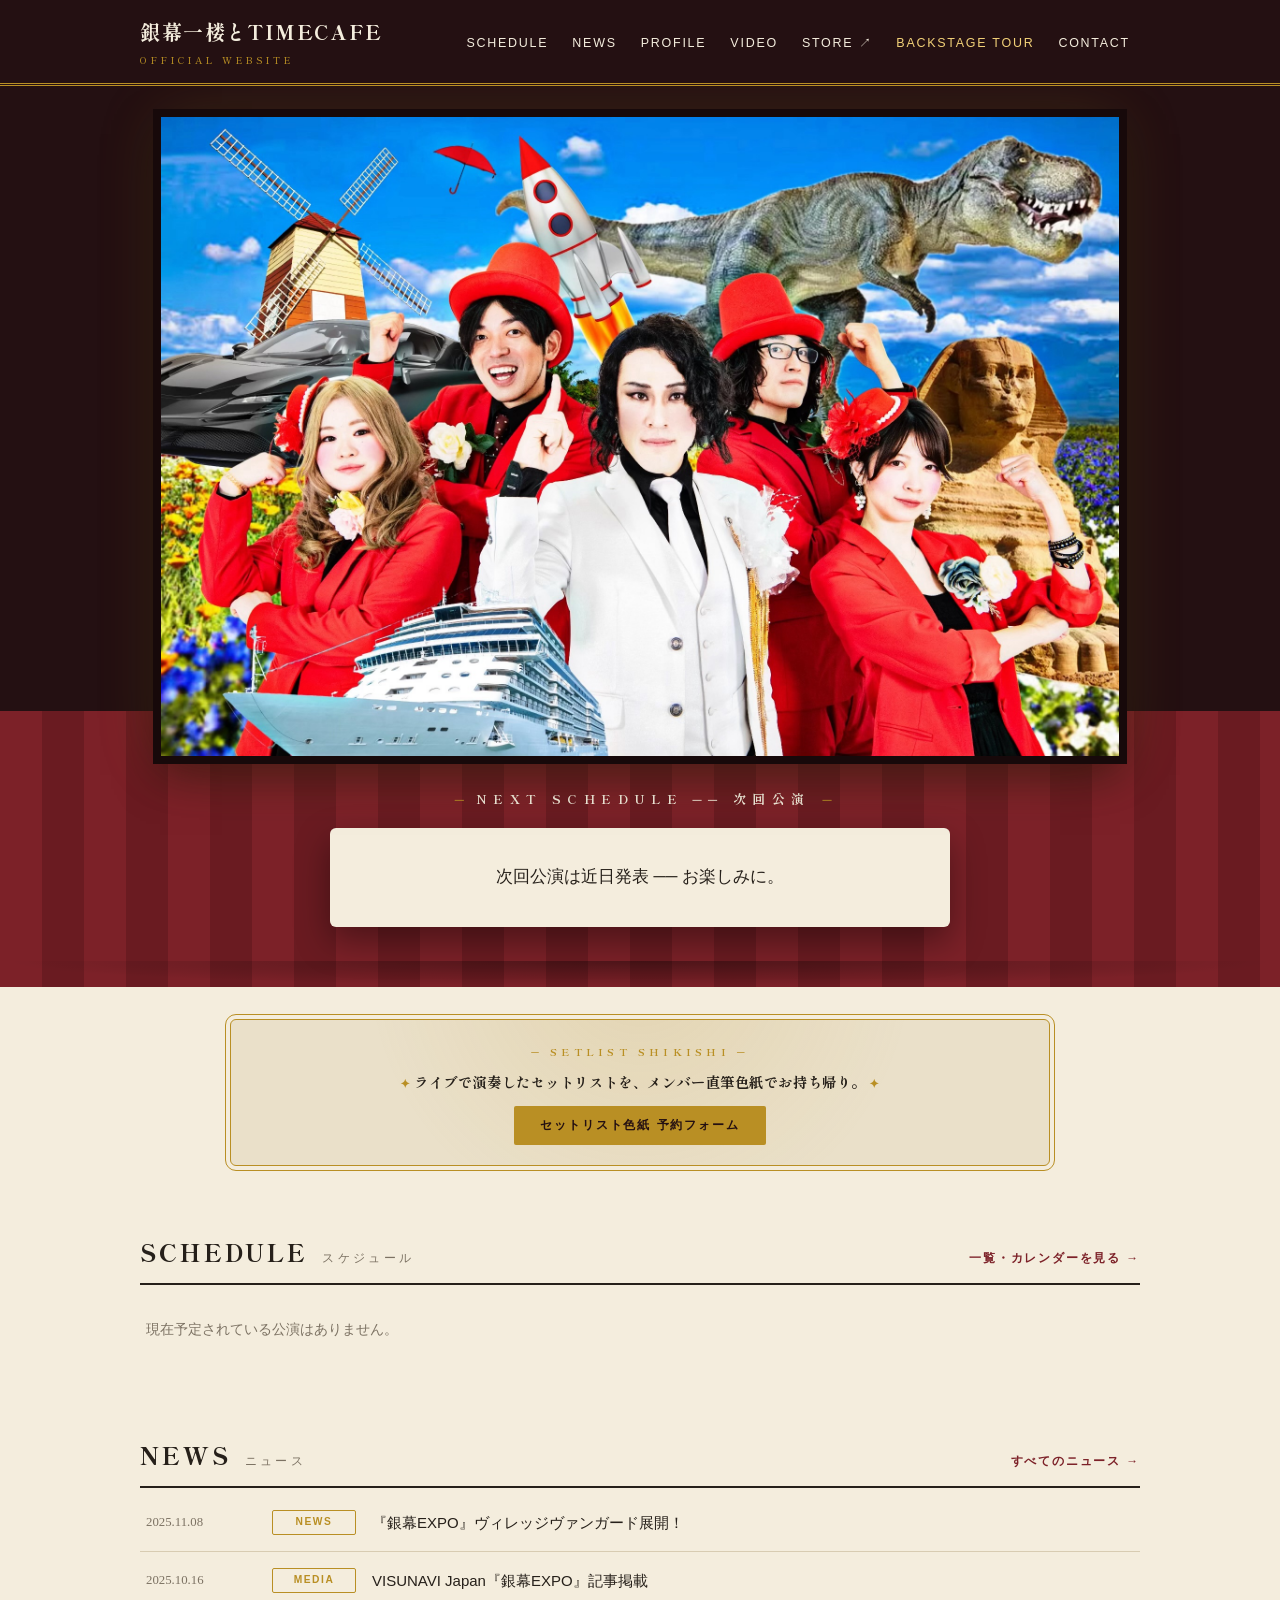
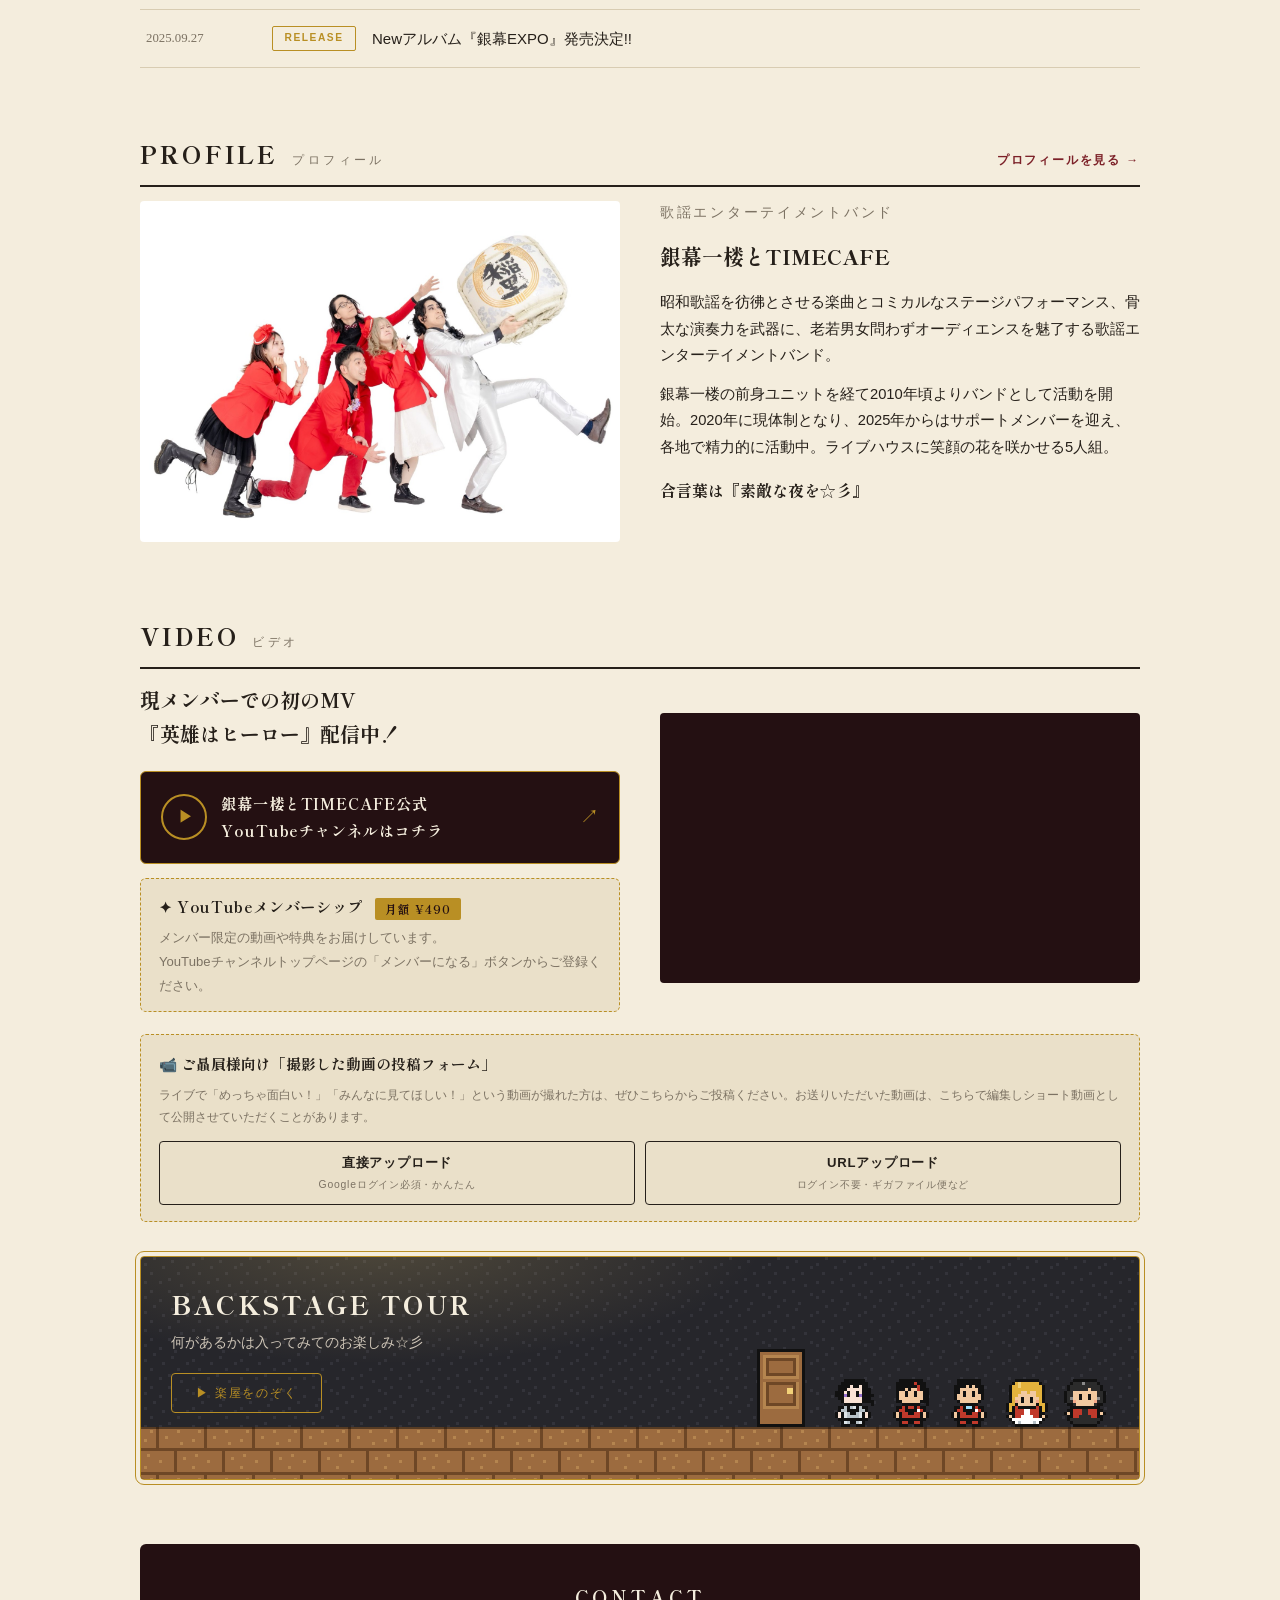
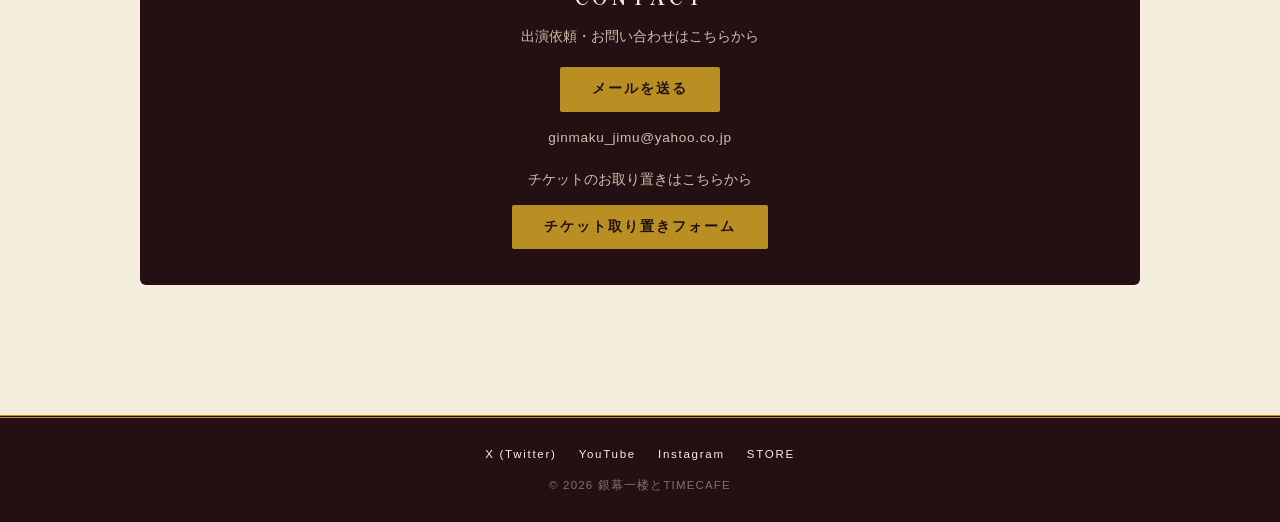
<file: index.html>
<!DOCTYPE html>
<html lang="ja">
<head>
<meta charset="UTF-8">
<meta name="viewport" content="width=device-width, initial-scale=1.0">
<title>銀幕一楼とTIMECAFE | OFFICIAL SITE</title>
<meta name="description" content="銀幕一楼とTIMECAFE オフィシャルサイト。ライブスケジュール・ニュース・プロフィール。">
<meta property="og:type" content="website">
<meta property="og:title" content="銀幕一楼とTIMECAFE | OFFICIAL SITE">
<meta property="og:description" content="銀幕一楼とTIMECAFE オフィシャルサイト。ライブスケジュール・ニュース・プロフィール。">
<meta property="og:url" content="https://ginmakuichiro.net/">
<meta property="og:image" content="https://ginmakuichiro.net/img/ogp.jpg">
<meta name="twitter:card" content="summary_large_image">
<link rel="icon" href="/favicon.png?v=2" type="image/png">
<link rel="apple-touch-icon" href="/apple-touch-icon.png?v=2">
<link rel="preconnect" href="https://fonts.googleapis.com">
<link rel="preconnect" href="https://fonts.gstatic.com" crossorigin>
<link href="https://fonts.googleapis.com/css2?family=Shippori+Mincho+B1:wght@500;700;800&family=Zen+Kaku+Gothic+New:wght@400;500;700&display=swap" rel="stylesheet">
<link rel="stylesheet" href="/css/site.css?v=17">
</head>
<body>

<header>
  <div class="header-inner">
    <a class="site-title" href="#top">銀幕一楼とTIMECAFE<small>OFFICIAL WEBSITE</small></a>
    <nav aria-label="メインメニュー">
      <ul>
        <li><a href="/schedule">SCHEDULE</a></li>
        <li><a href="/news">NEWS</a></li>
        <li><a href="/profile">PROFILE</a></li>
        <li><a href="#video">VIDEO</a></li>
        <li><a href="https://timecafe.thebase.in" target="_blank" rel="noopener">STORE ↗</a></li>
        <li><a class="nav-backstage" href="/backstage/">BACKSTAGE TOUR</a></li>
        <li><a href="#contact">CONTACT</a></li>
      </ul>
    </nav>
  </div>
</header>

<div class="screen-visual">
  <img src="img/artist-photo.jpeg" alt="銀幕一楼とTIMECAFE アーティスト写真 2024" width="2048" height="1366">
</div>

<div class="visitor-strip" id="visitor" hidden>
  <p>あなたは <span class="v-digits" id="visitor-digits"></span> 人目のご贔屓さま🎉</p>
  <div class="v-kiriban" id="visitor-kiriban" hidden>＼(^o^)／ キリ番ゲット！おめでとうございます！ ＼(^o^)／<span class="v-kiriban-sub">スクショしてSNSにアップしよう！</span></div>
</div>

<div class="hero" id="top">
  <div class="hero-inner">
    <p class="hero-label serif">NEXT SCHEDULE ── 次回公演</p>
    <div id="hero-ticket"></div>
  </div>
</div>

<main>
  <div class="shikishi-cta">
    <p class="shikishi-eyebrow serif">─ SETLIST SHIKISHI ─</p>
    <p class="serif shikishi-lead">ライブで演奏したセットリストを、メンバー直筆色紙でお持ち帰り。</p>
    <a class="btn-gold" href="https://forms.gle/EPLWNceCAG8He8FCA" target="_blank" rel="noopener">セットリスト色紙 予約フォーム</a>
  </div>

  <section id="schedule">
    <div class="sec-head">
      <h2>SCHEDULE</h2><span class="jp">スケジュール</span>
      <span class="sec-more"><a href="/schedule">一覧・カレンダーを見る →</a></span>
    </div>
    <ul class="sched-list" id="sched-upcoming"></ul>
  </section>

  <section id="news">
    <div class="sec-head">
      <h2>NEWS</h2><span class="jp">ニュース</span>
      <span class="sec-more"><a href="/news">すべてのニュース →</a></span>
    </div>
    <ul class="news-list" id="news-list"></ul>
  </section>

  <section id="profile">
    <div class="sec-head">
      <h2>PROFILE</h2><span class="jp">プロフィール</span>
      <span class="sec-more"><a href="/profile">プロフィールを見る →</a></span>
    </div>
    <div class="duo profile-duo">
      <div class="profile-side-photo">
        <img src="/img/profile-photo.jpg" alt="銀幕一楼とTIMECAFE" width="1600" height="1135" loading="lazy">
      </div>
      <div class="profile-text">
        <p style="font-size:.85rem;letter-spacing:.2em;color:var(--ink-soft)">歌謡エンターテイメントバンド</p>
        <p class="serif" style="font-size:1.3rem;font-weight:800;margin-bottom:14px">銀幕一楼とTIMECAFE</p>
        <p>昭和歌謡を彷彿とさせる楽曲とコミカルなステージパフォーマンス、骨太な演奏力を武器に、老若男女問わずオーディエンスを魅了する歌謡エンターテイメントバンド。</p>
        <p>銀幕一楼の前身ユニットを経て2010年頃よりバンドとして活動を開始。2020年に現体制となり、2025年からはサポートメンバーを迎え、各地で精力的に活動中。ライブハウスに笑顔の花を咲かせる5人組。</p>
        <p class="serif" style="font-size:1rem;font-weight:700;margin-top:16px">合言葉は『素敵な夜を☆彡』</p>
      </div>
    </div>
  </section>

  <section id="video">
    <div class="sec-head">
      <h2>VIDEO</h2><span class="jp">ビデオ</span>
    </div>
    <div class="duo video-duo">
      <div class="video-intro">
        <p class="serif video-lead">現メンバーでの初のMV<br>『英雄はヒーロー』配信中！</p>
        <a class="yt-banner" href="https://www.youtube.com/@timecafe089542" target="_blank" rel="noopener">
          <span class="yt-play">▶</span>
          <span class="yt-text">
            <b>銀幕一楼とTIMECAFE公式<br>YouTubeチャンネルはコチラ</b>
          </span>
          <span class="yt-arrow">↗</span>
        </a>
        <div class="yt-member">
          <p class="yt-member-head serif">✦ YouTubeメンバーシップ <span class="yt-member-price">月額 ¥490</span></p>
          <p class="yt-member-text">メンバー限定の動画や特典をお届けしています。<br>YouTubeチャンネルトップページの「メンバーになる」ボタンからご登録ください。</p>
        </div>
      </div>
      <div class="video-wrap">
        <iframe src="https://www.youtube.com/embed/rHKSVHEGLL0" title="銀幕一楼とTIMECAFE『英雄はヒーロー』Official Music Video" loading="lazy" allowfullscreen allow="accelerometer; autoplay; clipboard-write; encrypted-media; gyroscope; picture-in-picture"></iframe>
      </div>
    </div>

    <div class="fan-video-box">
      <p class="serif fv-title">📹 ご贔屓様向け「撮影した動画の投稿フォーム」</p>
      <p class="fv-text">ライブで「めっちゃ面白い！」「みんなに見てほしい！」という動画が撮れた方は、ぜひこちらからご投稿ください。お送りいただいた動画は、こちらで編集しショート動画として公開させていただくことがあります。</p>
      <div class="fv-links">
        <a class="fv-btn" href="https://forms.gle/xGmaMrQGTzurjiio6" target="_blank" rel="noopener">直接アップロード<small>Googleログイン必須・かんたん</small></a>
        <a class="fv-btn" href="https://forms.gle/nGvMZxq5eM6vxaTG9" target="_blank" rel="noopener">URLアップロード<small>ログイン不要・ギガファイル便など</small></a>
      </div>
    </div>
  </section>

  <a class="stage-door" href="/backstage/">
    <span class="sd-lamp" aria-hidden="true"></span>
    <span class="sd-body">
      <span class="sd-title serif">BACKSTAGE TOUR</span>
      <span class="sd-lead">何があるかは入ってみてのお楽しみ☆彡</span>
      <span class="sd-enter">▶ 楽屋をのぞく</span>
    </span>
    <span class="sd-cast" aria-hidden="true">
      <img class="sd-door" src="/backstage/assets/room/door.png?v=20260726" alt="" width="16" height="26" loading="lazy">
      <img src="/backstage/assets/member/ginmaku.png?v=20260726" alt="" width="16" height="16" loading="lazy">
      <img src="/backstage/assets/member/kenta.png?v=20260726" alt="" width="16" height="16" loading="lazy">
      <img src="/backstage/assets/member/takashi.png?v=20260726" alt="" width="16" height="16" loading="lazy">
      <img src="/backstage/assets/member/ayako.png?v=20260726" alt="" width="16" height="16" loading="lazy">
      <img src="/backstage/assets/member/saeko.png?v=20260726" alt="" width="16" height="16" loading="lazy">
    </span>
    <span class="sd-floor" aria-hidden="true"></span>
  </a>

    <div class="contact-box" id="contact">
      <h2>CONTACT</h2>
      <p>出演依頼・お問い合わせはこちらから</p>
      <a class="btn-gold" href="mailto:ginmaku_jimu@yahoo.co.jp?subject=%E3%81%8A%E5%95%8F%E3%81%84%E5%90%88%E3%82%8F%E3%81%9B%EF%BC%88%E9%8A%80%E5%B9%95%E4%B8%80%E6%A5%BC%E3%81%A8TIMECAFE%EF%BC%89">メールを送る</a>
      <p style="margin-top:14px;font-size:.85rem;letter-spacing:.05em">ginmaku_jimu@yahoo.co.jp</p>
      <p style="margin-bottom:12px">チケットのお取り置きはこちらから</p>
      <a class="btn-gold" href="https://forms.gle/PWK8SvBYrCFQ7TQ88" target="_blank" rel="noopener">チケット取り置きフォーム</a>
    </div>
  </section>
</main>

<footer>
  <div class="sns">
    <a href="https://x.com/Ginmaku_Jimu" target="_blank" rel="noopener">X (Twitter)</a>
    <a href="https://www.youtube.com/@timecafe089542" target="_blank" rel="noopener">YouTube</a>
    <a href="https://www.instagram.com/ginmakuichiro_official/" target="_blank" rel="noopener">Instagram</a>
    <a href="https://timecafe.thebase.in" target="_blank" rel="noopener">STORE</a>
  </div>
  © 2026 銀幕一楼とTIMECAFE
</footer>

<script src="/js/site.js?v=4"></script>
<script>
function renderTop(data){
  const today = new Date(); today.setHours(0,0,0,0);
  const upcoming = data.filter(e => parseDate(e.date) >= today).sort((a,b)=>a.date.localeCompare(b.date));

  const hero = document.getElementById("hero-ticket");
  if(upcoming.length){
    const e = upcoming[0], d = parseDate(e.date);
    const url = eventUrl(e);
    hero.innerHTML = `
      <a class="ticket-link" href="${url || '#schedule'}"><div class="ticket">
        <div class="ticket-date">
          <span class="month">${d.getFullYear()}.${pad(d.getMonth()+1)}</span>
          <span class="day">${d.getDate()}</span>
          <span class="dow">${DOW[d.getDay()]}曜日</span>
        </div>
        <div class="ticket-body">
          <div>${tagHtml(e)}</div>
          <p class="ticket-title serif">${e.title}</p>
          <p class="ticket-meta"><span>会場　<b>${e.venue}</b></span></p>
          ${detailsHtml(e)}
        </div>
      </div></a>`;
  }else{
    hero.innerHTML = '<div class="hero-empty">次回公演は近日発表 ── お楽しみに。</div>';
  }

  document.getElementById("sched-upcoming").innerHTML =
    upcoming.length ? upcoming.slice(0,3).map(e=>schedItemHtml(e)).join("") : '<li class="empty-note">現在予定されている公演はありません。</li>';
}

function renderNews(data){
  data = data.slice().sort((a,b)=>b.date.localeCompare(a.date));
  document.getElementById("news-list").innerHTML = data.map(n=>`
    <li class="news-item">
      <time datetime="${n.date}">${n.date.replaceAll("-",".")}</time>
      <span class="news-cat">${escHtml(n.category)}</span>
      <span class="n-title"><a href="/news#${n.id || ""}">${escHtml(n.title)}</a></span>
    </li>`).join("");
}

/* 来訪者カウンター */
(async ()=>{
  try{
    const d = await (await fetch("https://admin.ginmakuichiro.net/api/count", {method:"POST"})).json();
    const digits = String(d.count).split("")
      .map(n=>`<span class="v-d">${n}</span>`).join("");
    document.getElementById("visitor-digits").innerHTML = digits;
    /* キリ番判定（3桁以上）: 頭の数字＋残り全部0（100,200,…,1000,2000,…）／ゾロ目（111,2222,…）／1からの連番（123,1234,…） */
    const s = String(d.count);
    const kiri = s.length >= 3 && (
      /^[1-9]0+$/.test(s) ||
      [...s].every(x => x === s[0]) ||
      "123456789".startsWith(s)
    );
    if(kiri) document.getElementById("visitor-kiriban").hidden = false;
    document.getElementById("visitor").hidden = false;
  }catch(e){ /* カウンター取得失敗時は非表示のまま */ }
})();

(async ()=>{
  try{ renderTop(await loadSchedule()); }
  catch(err){
    console.error(err);
    document.getElementById("sched-upcoming").innerHTML =
      '<li class="empty-note">スケジュールを読み込めませんでした。時間をおいて再度お試しください。</li>';
  }
  try{ renderNews(await loadNews()); }
  catch(err){
    console.error(err);
    document.getElementById("news-list").innerHTML =
      '<li class="news-item"><span class="n-title">ニュースを読み込めませんでした。時間をおいて再度お試しください。</span></li>';
  }
})();
</script>
</body>
</html>
</file>
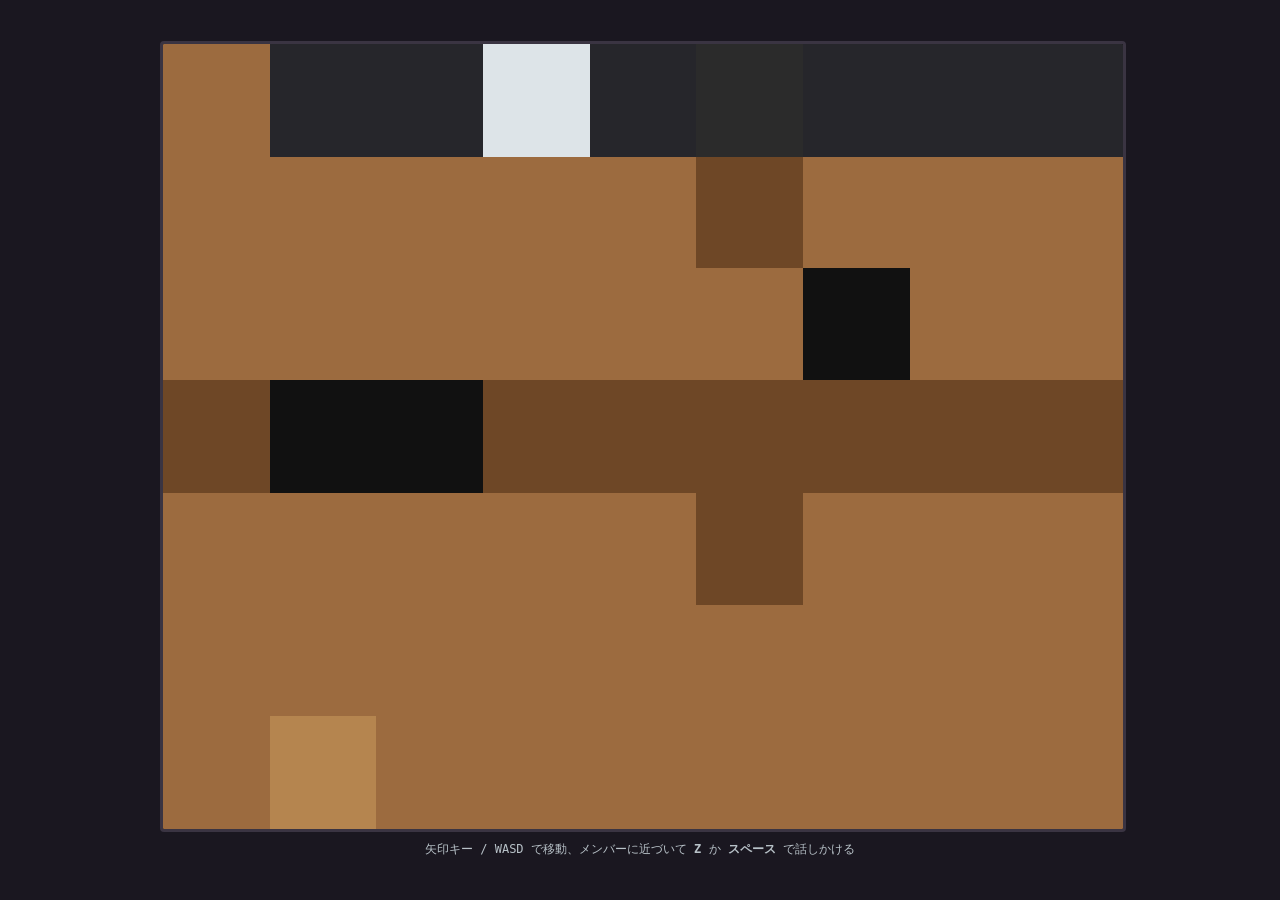
<file: backstage/index.html>
<!DOCTYPE html>
<html lang="ja">
<head>
<meta charset="UTF-8">
<meta name="viewport" content="width=device-width, initial-scale=1.0, user-scalable=no">
<title>楽屋 - 銀幕一楼とTIMECAFE</title>
<style>
  html, body {
    margin: 0; padding: 0;
    background: #1a1720;
    display: flex; flex-direction: column;
    align-items: center; justify-content: center;
    min-height: 100vh;
    font-family: "Hiragino Kaku Gothic ProN", "Yu Gothic", monospace, sans-serif;
    touch-action: none;
  }
  #game-wrap {
    position: relative;
    width: min(96vw, 960px);
  }
  canvas {
    display: block;
    width: 100%;
    image-rendering: pixelated;
    image-rendering: crisp-edges;
    background: #000;
    border: 3px solid #3a3442;
    border-radius: 4px;
  }
  #hint {
    color: #b8c2c8;
    font-size: 12px;
    text-align: center;
    margin-top: 8px;
    line-height: 1.6;
  }
  /* モバイル用コントローラ */
  #pad {
    display: none;
    margin-top: 12px;
    width: min(96vw, 960px);
    justify-content: space-between;
    align-items: center;
    user-select: none;
    -webkit-user-select: none;
  }
  #dpad {
    display: grid;
    grid-template-columns: repeat(3, 52px);
    grid-template-rows: repeat(3, 52px);
    gap: 2px;
  }
  .pbtn {
    background: #3a3442;
    color: #dde4e8;
    border: none;
    border-radius: 8px;
    font-size: 20px;
    display: flex; align-items: center; justify-content: center;
  }
  .pbtn:active { background: #c0392b; }
  #btnA {
    width: 72px; height: 72px;
    border-radius: 50%;
    background: #c0392b;
    color: #fff;
    border: none;
    font-size: 18px;
    font-weight: bold;
  }
  #btnA:active { background: #8e2a20; }
  /* ミニゲーム中は「ショット」が1行に収まるよう少し小さく */
  #btnA.shot { font-size: 13px; }
  /* タッチ端末: 画面上部にゲーム、下部に操作ボタンを固定したゲーム機風レイアウト
     （bodyの .touch クラスはJSでタッチ検出して付与） */
  /* 高さは JS が visualViewport（実際に見えている領域）から --app-h に入れる。
     100dvh はAndroid系でナビゲーションバーの分を含んだ値を返すことがあり、
     下段のボタンがバーの裏に隠れてしまうため当てにしない（dvhは非対応時の保険）。 */
  /* html側の上下中央寄せが残っていると、縮めたbodyごと下へ押し出されて
     操作ボタンが画面外に出る。タッチ時は通常のブロックに戻す。 */
  html.touch {
    display: block;
    height: var(--app-h, 100dvh);
    min-height: 0;
    overflow: hidden;
  }
  body.touch {
    justify-content: flex-start;
    height: var(--app-h, 100dvh);
    min-height: 0;
    box-sizing: border-box;   /* padding込みで高さを収める */
    padding-top: 10px;
    overflow: hidden;
  }
  /* ゲーム画面は縮んでよい／操作ボタンは絶対に縮めない */
  body.touch #game-wrap { flex: 0 1 auto; min-height: 0; }
  body.touch #game-wrap canvas { max-height: 100%; object-fit: contain; }
  body.touch #pad { flex: 0 0 auto; }
  body.touch #pad {
    display: flex;
    box-sizing: border-box;   /* padding込みの幅にしないと左右のボタンが画面外に出る */
    margin-top: auto;
    padding: 18px 18px calc(18px + env(safe-area-inset-bottom));
    width: 100%;
    background: #24202c;
    border-top: 1px solid #3a3442;
  }
  body.touch #dpad {
    grid-template-columns: repeat(3, 60px);
    grid-template-rows: repeat(3, 60px);
  }
  body.touch .pbtn { font-size: 24px; }
  body.touch #btnA { width: 84px; height: 84px; font-size: 20px; }
  body.touch #btnA.shot { font-size: 15px; }
  body.touch #hint { display: none; }

  /* ---------- 導入演出：黒画面のタイトル → モザイクが解けて楽屋へ ---------- */
  #intro {
    position: fixed; inset: 0; z-index: 100; background: #000;
    display: flex; align-items: center; justify-content: center;
    transition: opacity .7s ease;
  }
  #intro .in-title {
    font-family: "Hiragino Mincho ProN", "Yu Mincho", serif;
    font-size: clamp(1.2rem, 5.5vw, 2rem); font-weight: 700;
    letter-spacing: .24em; color: #F4EDDD; text-indent: .24em;
    opacity: 0; animation: in-fade .7s ease forwards;
  }
  @keyframes in-fade { to { opacity: 1 } }
  #intro.go { opacity: 0; pointer-events: none }
  #intro.done { display: none }
</style>
</head>
<body>
<div id="intro"><span class="in-title">BACKSTAGE TOUR</span></div>

<div id="game-wrap">
  <canvas id="game" width="256" height="176"></canvas>
</div>
<div id="hint">矢印キー / WASD で移動、メンバーに近づいて <b>Z</b> か <b>スペース</b> で話しかける</div>
<div id="pad">
  <div id="dpad">
    <div></div><button class="pbtn" data-dir="up">▲</button><div></div>
    <button class="pbtn" data-dir="left">◀</button><div></div><button class="pbtn" data-dir="right">▶</button>
    <div></div><button class="pbtn" data-dir="down">▼</button><div></div>
  </div>
  <button id="btnA">話す</button>
</div>
<script>
  // タッチ端末なら下部固定の操作ボタンを表示
  if (matchMedia('(pointer: coarse)').matches || navigator.maxTouchPoints > 0 || 'ontouchstart' in window) {
    document.body.classList.add('touch');
    document.documentElement.classList.add('touch');
  }
  // 実際に見えている高さを --app-h に反映する。
  // URLバーの出入りやナビゲーションバーの有無で変わるので、変化のたびに測り直す。
  (function fitViewport() {
    const vv = window.visualViewport;
    const apply = () => {
      const h = vv ? vv.height : window.innerHeight;
      document.documentElement.style.setProperty('--app-h', Math.round(h) + 'px');
    };
    apply();
    if (vv) { vv.addEventListener('resize', apply); vv.addEventListener('scroll', apply); }
    window.addEventListener('resize', apply);
    window.addEventListener('orientationchange', () => setTimeout(apply, 250));
  })();
</script>
<script src="shooter.js?v=20260730a"></script>
<script src="photos.js?v=20260730a"></script>
<script src="game.js?v=20260920b"></script>
</body>
</html>
</file>
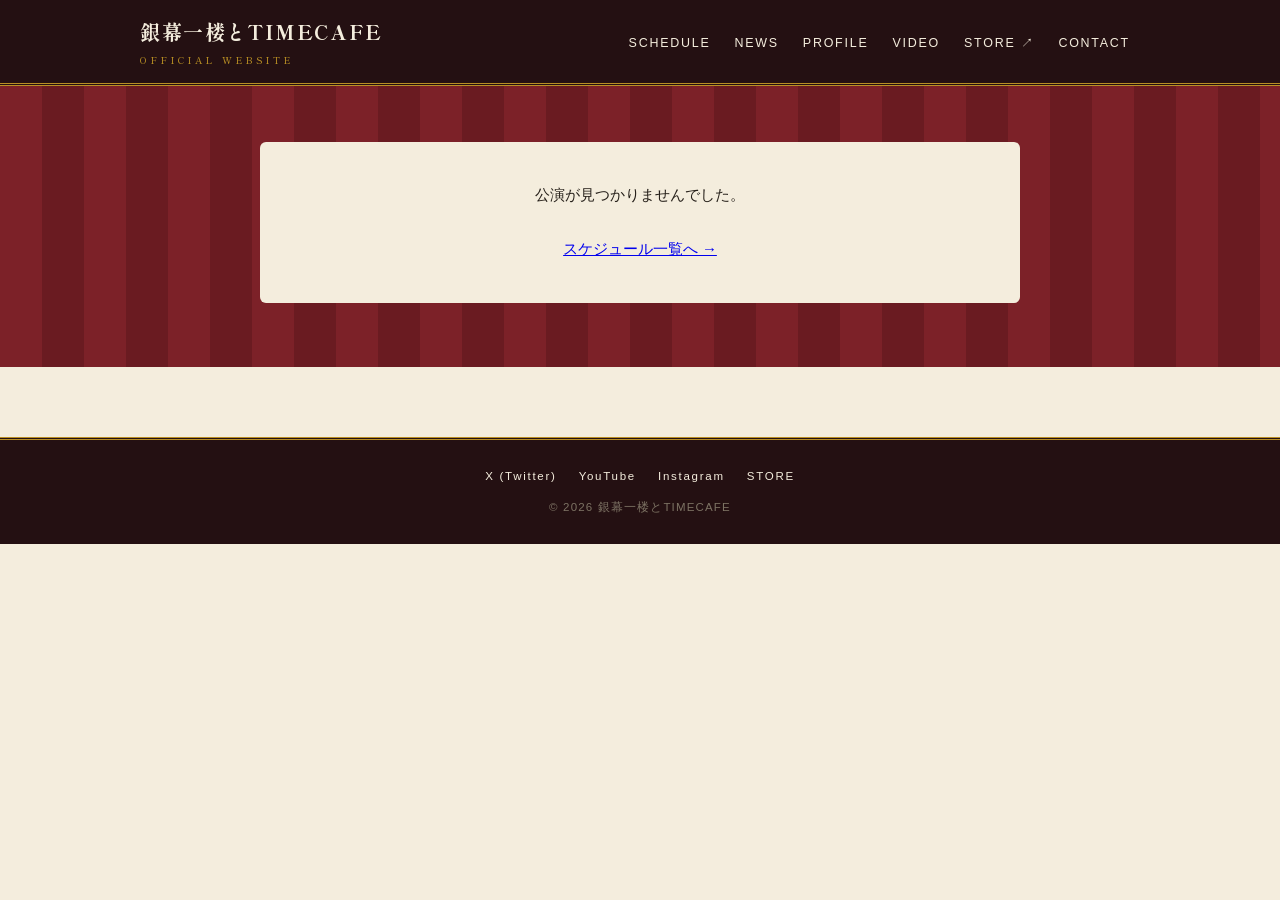
<file: event.html>
<!DOCTYPE html>
<html lang="ja">
<head>
<meta charset="UTF-8">
<meta name="viewport" content="width=device-width, initial-scale=1.0">
<title>公演詳細 | 銀幕一楼とTIMECAFE</title>
<meta name="description" content="銀幕一楼とTIMECAFE 公演詳細">
<meta property="og:type" content="website">
<meta property="og:title" content="公演詳細 | 銀幕一楼とTIMECAFE">
<meta property="og:image" content="https://ginmakuichiro.net/img/ogp.jpg">
<meta name="twitter:card" content="summary_large_image">
<link rel="icon" href="/favicon.png?v=2" type="image/png">
<link rel="apple-touch-icon" href="/apple-touch-icon.png?v=2">
<link rel="preconnect" href="https://fonts.googleapis.com">
<link rel="preconnect" href="https://fonts.gstatic.com" crossorigin>
<link href="https://fonts.googleapis.com/css2?family=Shippori+Mincho+B1:wght@500;700;800&family=Zen+Kaku+Gothic+New:wght@400;500;700&display=swap" rel="stylesheet">
<link rel="stylesheet" href="/css/site.css?v=17">
<style>
.event-hero{background:repeating-linear-gradient(90deg,var(--curtain) 0 42px,#6A1B21 42px 84px);padding:56px 20px 64px}
.event-hero-inner{max-width:760px;margin:0 auto}
.event-ticket{background:var(--screen);border-radius:6px;box-shadow:0 14px 34px rgba(0,0,0,.4);overflow:hidden}
.et-head{background:var(--curtain-deep);color:var(--screen);padding:22px 28px;border-bottom:2px dashed var(--screen);position:relative}
.et-head .date{font-family:'Shippori Mincho B1',serif;font-size:1.05rem;color:var(--gold);letter-spacing:.15em}
.et-head h1{font-family:'Shippori Mincho B1',serif;font-size:1.6rem;line-height:1.4;margin-top:6px}
.et-head .stub{position:absolute;top:12px;right:16px;font-size:.62rem;letter-spacing:.3em;color:var(--gold);font-weight:700}
.et-body{padding:26px 28px 30px}
.et-row{display:grid;grid-template-columns:110px 1fr;gap:6px 18px;padding:10px 0;border-bottom:1px dashed var(--line);font-size:.95rem}
.et-row dt{font-weight:700;font-size:.8rem;color:var(--ink-soft);letter-spacing:.15em;padding-top:2px}
.et-row dd .tag{vertical-align:baseline}
.et-tickets li{list-style:none;display:flex;justify-content:space-between;max-width:320px;padding:2px 0}
.et-tickets .price{font-family:'Shippori Mincho B1',serif;font-weight:700}
.et-actions{margin-top:24px;display:flex;gap:12px;flex-wrap:wrap}
.btn-reserve{background:transparent;border:1px solid var(--gold);color:var(--ink)}
.btn-reserve:hover{background:var(--gold);color:var(--curtain-deep)}
.et-note{white-space:pre-wrap}
.back{display:inline-block;margin-top:26px;color:var(--screen);text-decoration:none;font-size:.85rem;letter-spacing:.1em}
.back:hover{color:var(--gold)}
.notfound{background:var(--screen);border-radius:6px;padding:40px 28px;text-align:center;font-family:'Shippori Mincho B1',serif}
.et-gallery{display:grid;grid-template-columns:repeat(auto-fill,minmax(220px,1fr));gap:14px;margin-top:22px}
.et-gallery a{display:block}
.et-gallery img{width:100%;height:auto;border-radius:4px;border:1px solid var(--line);display:block}
@media(max-width:600px){.et-row{grid-template-columns:1fr}.et-head h1{font-size:1.3rem}}
</style>
</head>
<body>

<header>
  <div class="header-inner">
    <a class="site-title" href="/">銀幕一楼とTIMECAFE<small>OFFICIAL WEBSITE</small></a>
    <nav aria-label="メインメニュー">
      <ul>
        <li><a href="/schedule">SCHEDULE</a></li>
        <li><a href="/news">NEWS</a></li>
        <li><a href="/profile">PROFILE</a></li>
        <li><a href="/#video">VIDEO</a></li>
        <li><a href="https://timecafe.thebase.in" target="_blank" rel="noopener">STORE ↗</a></li>
        <li><a href="/#contact">CONTACT</a></li>
      </ul>
    </nav>
  </div>
</header>

<div class="event-hero">
  <div class="event-hero-inner" id="event"></div>
</div>

<footer>
  <div class="sns">
    <a href="https://x.com/Ginmaku_Jimu" target="_blank" rel="noopener">X (Twitter)</a>
    <a href="https://www.youtube.com/@timecafe089542" target="_blank" rel="noopener">YouTube</a>
    <a href="https://www.instagram.com/ginmakuichiro_official/" target="_blank" rel="noopener">Instagram</a>
    <a href="https://timecafe.thebase.in" target="_blank" rel="noopener">STORE</a>
  </div>
  © 2026 銀幕一楼とTIMECAFE
</footer>

<script src="/js/site.js?v=4"></script>
<script>
function esc(s){ return String(s).replace(/[&<>"]/g, c=>({"&":"&amp;","<":"&lt;",">":"&gt;",'"':"&quot;"}[c])); }

(async ()=>{
  const box = document.getElementById("event");
  const id = new URLSearchParams(location.search).get("id");
  let e = null;
  try{
    const data = await loadSchedule();
    e = data.find(x => x.id === id);
  }catch(err){ console.error(err); }

  if(!e){
    box.innerHTML = '<div class="notfound">公演が見つかりませんでした。<br><br><a href="/schedule">スケジュール一覧へ →</a></div>';
    return;
  }

  document.title = `${e.date.replaceAll("-",".")} ${e.title} | 銀幕一楼とTIMECAFE`;
  const d = parseDate(e.date);
  const past = (()=>{ const t=new Date(); t.setHours(0,0,0,0); return d < t; })();
  const tickets = ticketsOf(e);

  box.innerHTML = `
    <div class="event-ticket">
      <div class="et-head">
        <p class="date">${d.getFullYear()}.${pad(d.getMonth()+1)}.${pad(d.getDate())} ${DOW[d.getDay()]}曜日${past ? "（終了）" : ""}</p>
        <h1>${esc(e.title)}</h1>
      </div>
      <div class="et-body">
        <dl>
          <div class="et-row"><dt>出演形態</dt><dd>${tagHtml(e)}</dd></div>
          <div class="et-row"><dt>会場</dt><dd>${esc(e.venue)}${e.pref ? `　<span class="tag tag-pref">${esc(e.pref)}</span>` : ""}</dd></div>
          ${e.open || e.start ? `<div class="et-row"><dt>時間</dt><dd>${[e.open?`OPEN ${e.open}`:"",e.start?`START ${e.start}`:""].filter(Boolean).join(" ／ ")}</dd></div>` : ""}
          ${tickets.length ? `<div class="et-row"><dt>チケット</dt><dd><ul class="et-tickets">${tickets.map(t=>`<li><span>${esc(t.name)}</span><span class="price">¥${Number(t.price).toLocaleString()}</span></li>`).join("")}</ul></dd></div>` : ""}
          ${e.drink ? `<div class="et-row"><dt>ドリンク</dt><dd>${esc(e.drink)}</dd></div>` : ""}
          ${e.lineup ? `<div class="et-row"><dt>出演</dt><dd class="et-note">${esc(e.lineup)}</dd></div>` : ""}
          ${e.note ? `<div class="et-row"><dt>備考</dt><dd class="et-note">${esc(e.note)}</dd></div>` : ""}
        </dl>
        ${(e.images||[]).length ? `<div class="et-gallery">${e.images.map((id,i)=>`<a href="https://admin.ginmakuichiro.net/img/${id}" target="_blank" rel="noopener"><img src="https://admin.ginmakuichiro.net/img/${id}" alt="${esc(e.title)} フライヤー${i+1}" loading="lazy"></a>`).join("")}</div>` : ""}
        ${e.link || e.reserve ? `<div class="et-actions">
          ${e.link ? `<a class="btn-gold" href="${esc(e.link)}" target="_blank" rel="noopener">チケット・詳細はこちら</a>` : ""}
          ${e.reserve ? `<a class="btn-gold btn-reserve" href="https://forms.gle/PWK8SvBYrCFQ7TQ88" target="_blank" rel="noopener">チケット取り置きフォーム</a>` : ""}
        </div>` : ""}
      </div>
    </div>
    <a class="back" href="/schedule">← スケジュール一覧へ戻る</a>`;
})();
</script>
</body>
</html>
</file>
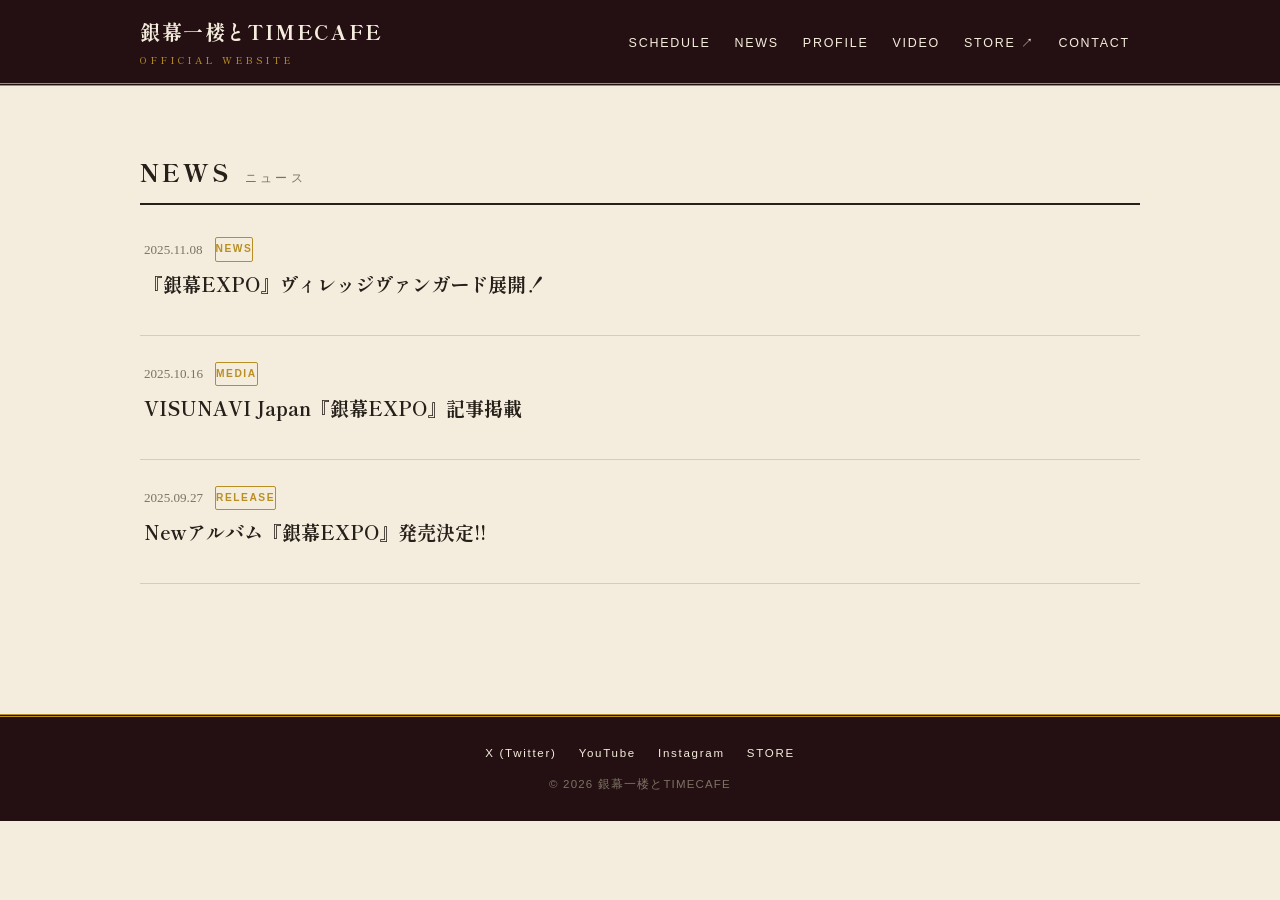
<file: news.html>
<!DOCTYPE html>
<html lang="ja">
<head>
<meta charset="UTF-8">
<meta name="viewport" content="width=device-width, initial-scale=1.0">
<title>NEWS | 銀幕一楼とTIMECAFE</title>
<meta name="description" content="銀幕一楼とTIMECAFEの最新ニュース・お知らせ。">
<meta property="og:type" content="website">
<meta property="og:title" content="NEWS | 銀幕一楼とTIMECAFE">
<meta property="og:url" content="https://ginmakuichiro.net/news">
<meta property="og:image" content="https://ginmakuichiro.net/img/ogp.jpg">
<meta name="twitter:card" content="summary_large_image">
<link rel="icon" href="/favicon.png?v=2" type="image/png">
<link rel="apple-touch-icon" href="/apple-touch-icon.png?v=2">
<link rel="preconnect" href="https://fonts.googleapis.com">
<link rel="preconnect" href="https://fonts.gstatic.com" crossorigin>
<link href="https://fonts.googleapis.com/css2?family=Shippori+Mincho+B1:wght@500;700;800&family=Zen+Kaku+Gothic+New:wght@400;500;700&display=swap" rel="stylesheet">
<link rel="stylesheet" href="/css/site.css?v=17">
<style>
.news-article{padding:26px 4px;border-bottom:1px solid var(--line)}
.news-article .meta{display:flex;gap:12px;align-items:center;margin-bottom:8px}
.news-article time{font-size:.82rem;color:var(--ink-soft);font-family:'Shippori Mincho B1',serif}
.news-article h2{font-family:'Shippori Mincho B1',serif;font-size:1.2rem;font-weight:700;line-height:1.5;margin-bottom:10px}
.news-article .body{font-size:.92rem;white-space:pre-wrap;word-break:break-word}
.news-article .body a{color:var(--curtain);word-break:break-all}
.news-gallery{display:grid;grid-template-columns:repeat(auto-fill,minmax(200px,1fr));gap:12px;margin-top:16px}
.news-gallery a{display:block}
.news-gallery img{width:100%;height:auto;border-radius:4px;border:1px solid var(--line);display:block}
</style>
</head>
<body>

<header>
  <div class="header-inner">
    <a class="site-title" href="/">銀幕一楼とTIMECAFE<small>OFFICIAL WEBSITE</small></a>
    <nav aria-label="メインメニュー">
      <ul>
        <li><a href="/schedule">SCHEDULE</a></li>
        <li><a href="/news" aria-current="page">NEWS</a></li>
        <li><a href="/profile">PROFILE</a></li>
        <li><a href="/#video">VIDEO</a></li>
        <li><a href="https://timecafe.thebase.in" target="_blank" rel="noopener">STORE ↗</a></li>
        <li><a href="/#contact">CONTACT</a></li>
      </ul>
    </nav>
  </div>
</header>

<main>
  <section id="news">
    <div class="sec-head">
      <h2>NEWS</h2><span class="jp">ニュース</span>
    </div>
    <div id="news-list"></div>
  </section>
</main>

<footer>
  <div class="sns">
    <a href="https://x.com/Ginmaku_Jimu" target="_blank" rel="noopener">X (Twitter)</a>
    <a href="https://www.youtube.com/@timecafe089542" target="_blank" rel="noopener">YouTube</a>
    <a href="https://www.instagram.com/ginmakuichiro_official/" target="_blank" rel="noopener">Instagram</a>
    <a href="https://timecafe.thebase.in" target="_blank" rel="noopener">STORE</a>
  </div>
  © 2026 銀幕一楼とTIMECAFE
</footer>

<script src="/js/site.js?v=4"></script>
<script>
(async ()=>{
  try{
    const data = (await loadNews()).sort((a,b)=>b.date.localeCompare(a.date));
    document.getElementById("news-list").innerHTML = data.map(n=>`
      <article class="news-article" id="${n.id || ""}">
        <div class="meta">
          <time datetime="${n.date}">${n.date.replaceAll("-",".")}</time>
          <span class="news-cat">${escHtml(n.category)}</span>
        </div>
        <h2>${escHtml(n.title)}</h2>
        ${n.body ? `<div class="body">${linkify(n.body)}</div>`
          : (n.link && n.link !== "#" ? `<div class="body"><a href="${escHtml(n.link)}" target="_blank" rel="noopener">${escHtml(n.link)}</a></div>` : "")}
        ${(n.images||[]).length ? `<div class="news-gallery">${n.images.map((id,i)=>`<a href="https://admin.ginmakuichiro.net/img/${id}" target="_blank" rel="noopener"><img src="https://admin.ginmakuichiro.net/img/${id}" alt="${escHtml(n.title)} 画像${i+1}" loading="lazy"></a>`).join("")}</div>` : ""}
      </article>`).join("") || '<p class="empty-note">お知らせはまだありません。</p>';
    if(location.hash) document.getElementById(location.hash.slice(1))?.scrollIntoView();
  }catch(err){
    console.error(err);
    document.getElementById("news-list").innerHTML = '<p class="empty-note">ニュースを読み込めませんでした。</p>';
  }
})();
</script>
</body>
</html>
</file>
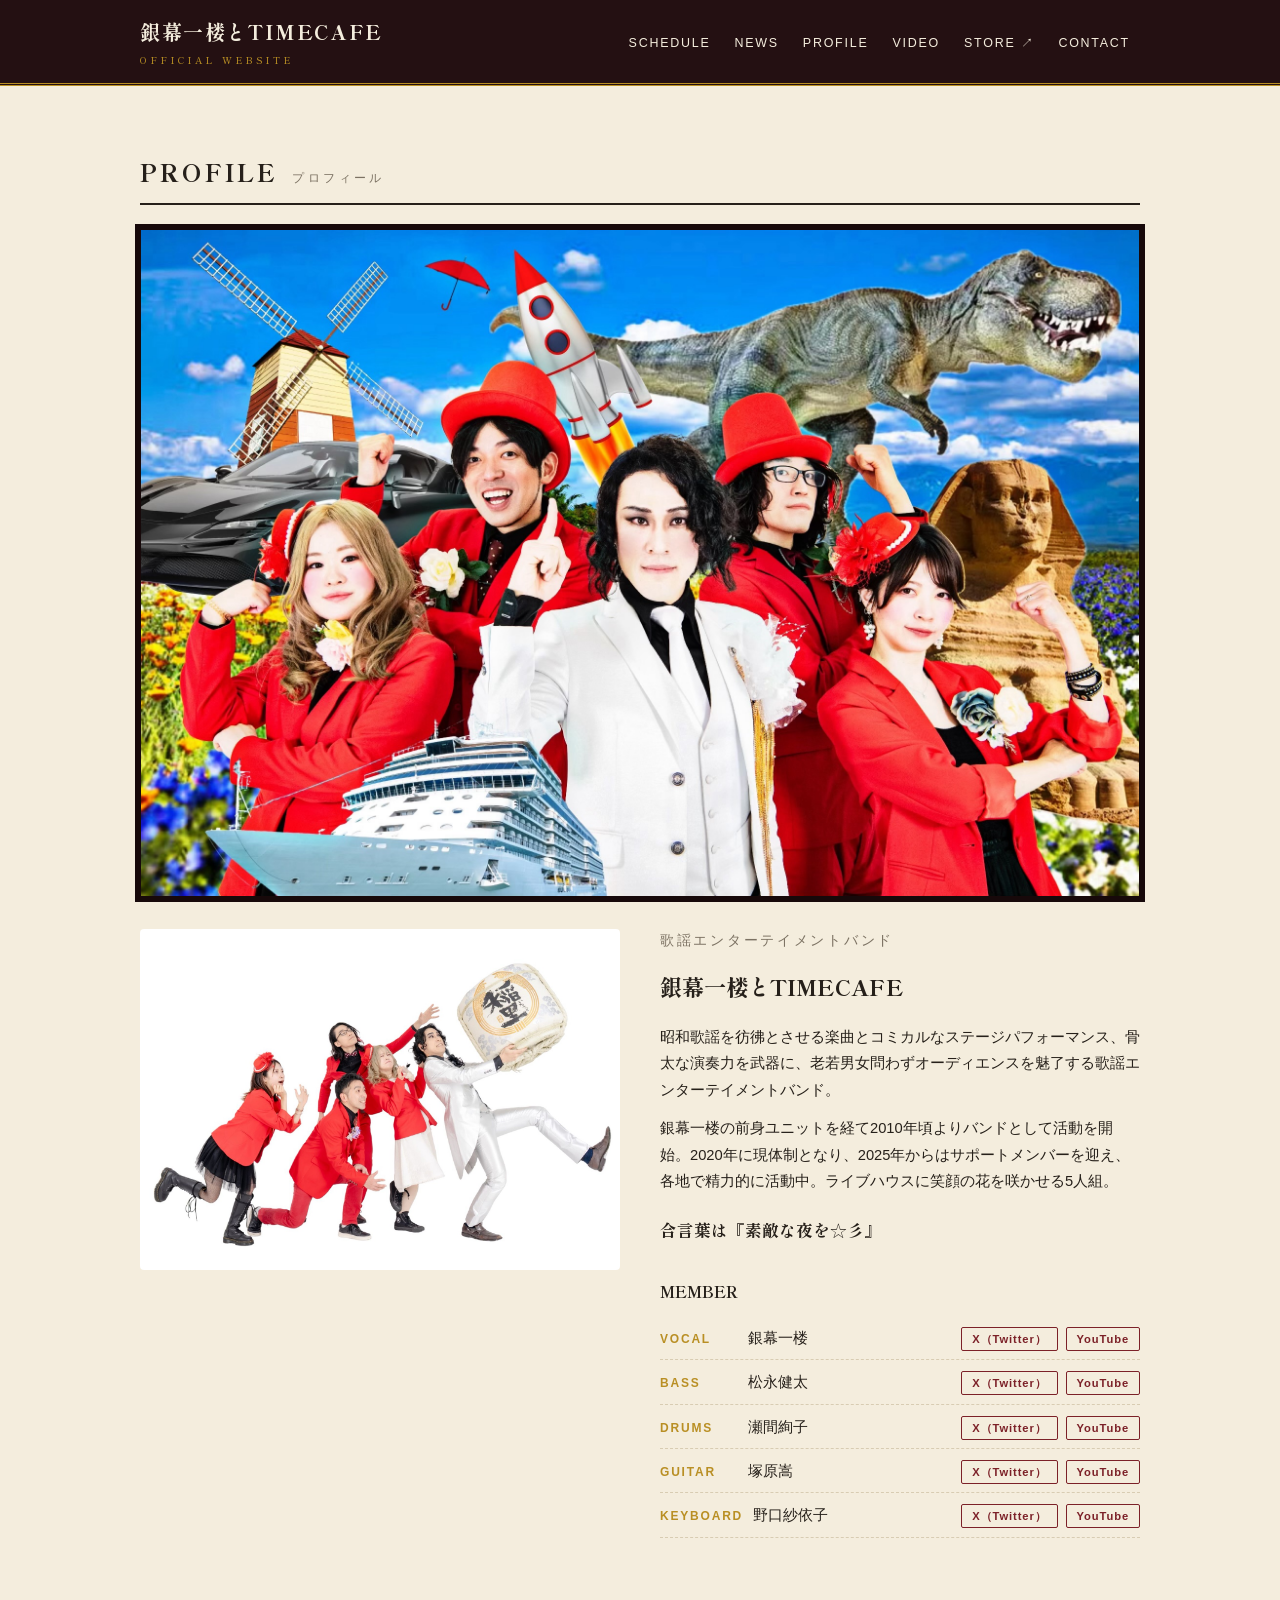
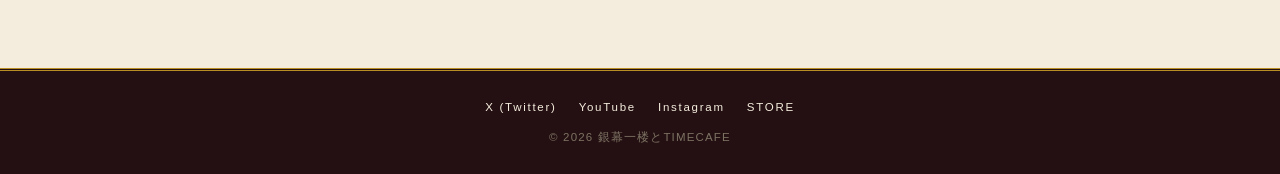
<file: profile.html>
<!DOCTYPE html>
<html lang="ja">
<head>
<meta charset="UTF-8">
<meta name="viewport" content="width=device-width, initial-scale=1.0">
<title>PROFILE | 銀幕一楼とTIMECAFE</title>
<meta name="description" content="銀幕一楼とTIMECAFEのプロフィール・メンバー紹介。">
<meta property="og:type" content="website">
<meta property="og:title" content="PROFILE | 銀幕一楼とTIMECAFE">
<meta property="og:url" content="https://ginmakuichiro.net/profile">
<meta property="og:image" content="https://ginmakuichiro.net/img/ogp.jpg">
<meta name="twitter:card" content="summary_large_image">
<link rel="icon" href="/favicon.png?v=2" type="image/png">
<link rel="apple-touch-icon" href="/apple-touch-icon.png?v=2">
<link rel="preconnect" href="https://fonts.googleapis.com">
<link rel="preconnect" href="https://fonts.gstatic.com" crossorigin>
<link href="https://fonts.googleapis.com/css2?family=Shippori+Mincho+B1:wght@500;700;800&family=Zen+Kaku+Gothic+New:wght@400;500;700&display=swap" rel="stylesheet">
<link rel="stylesheet" href="/css/site.css?v=17">
<style>
.profile-photo{margin:24px 0}
.profile-photo img{width:100%;height:auto;border:1px solid var(--gold);outline:6px solid #17090A;outline-offset:-1px}
.member-list{list-style:none;margin-top:10px}
.member-list li{padding:8px 0;border-bottom:1px dashed var(--line);font-size:.95rem}
.member-list .part{display:inline-block;min-width:6.5em;font-size:.75rem;font-weight:700;color:var(--gold);letter-spacing:.15em}
.profile-duo{align-items:start}
.profile-side-photo img{width:100%;height:auto;border-radius:4px}
@media(max-width:720px){.profile-side-photo{margin-bottom:8px}}
.member-list li{display:flex;align-items:baseline;gap:10px;flex-wrap:wrap}
.member-list .mname{font-weight:500}
.msns{margin-left:auto;display:flex;gap:8px}
.msns a{
  font-size:.7rem;font-weight:700;letter-spacing:.08em;text-decoration:none;
  color:var(--curtain);border:1px solid var(--curtain);border-radius:2px;
  padding:1px 10px;transition:background .2s,color .2s;
}
.msns a:hover{background:var(--curtain);color:var(--screen)}
</style>
</head>
<body>

<header>
  <div class="header-inner">
    <a class="site-title" href="/">銀幕一楼とTIMECAFE<small>OFFICIAL WEBSITE</small></a>
    <nav aria-label="メインメニュー">
      <ul>
        <li><a href="/schedule">SCHEDULE</a></li>
        <li><a href="/news">NEWS</a></li>
        <li><a href="/profile" aria-current="page">PROFILE</a></li>
        <li><a href="/#video">VIDEO</a></li>
        <li><a href="https://timecafe.thebase.in" target="_blank" rel="noopener">STORE ↗</a></li>
        <li><a href="/#contact">CONTACT</a></li>
      </ul>
    </nav>
  </div>
</header>

<main>
  <section id="profile">
    <div class="sec-head">
      <h2>PROFILE</h2><span class="jp">プロフィール</span>
    </div>

    <div class="profile-photo">
      <img src="/img/artist-photo.jpeg" alt="銀幕一楼とTIMECAFE アーティスト写真 2024" width="2048" height="1366" loading="lazy">
    </div>

    <div class="duo profile-duo">
    <div class="profile-side-photo">
      <img src="/img/profile-photo.jpg" alt="銀幕一楼とTIMECAFE" width="1600" height="1135" loading="lazy">
    </div>
    <div class="profile-text">
      <p style="font-size:.85rem;letter-spacing:.2em;color:var(--ink-soft)">歌謡エンターテイメントバンド</p>
      <p class="serif" style="font-size:1.4rem;font-weight:800;margin-bottom:18px">銀幕一楼とTIMECAFE</p>
      <p>昭和歌謡を彷彿とさせる楽曲とコミカルなステージパフォーマンス、骨太な演奏力を武器に、老若男女問わずオーディエンスを魅了する歌謡エンターテイメントバンド。</p>
      <p>銀幕一楼の前身ユニットを経て2010年頃よりバンドとして活動を開始。2020年に現体制となり、2025年からはサポートメンバーを迎え、各地で精力的に活動中。ライブハウスに笑顔の花を咲かせる5人組。</p>
      <p class="serif" style="font-size:1.05rem;font-weight:700;margin-top:20px">合言葉は『素敵な夜を☆彡』</p>

      <p class="serif" style="font-size:1rem;font-weight:700;margin-top:32px">MEMBER</p>
      <ul class="member-list">
        <li><span class="part">VOCAL</span><span class="mname">銀幕一楼</span>
          <span class="msns">
            <a href="https://x.com/TIMECAFE_K" target="_blank" rel="noopener">X（Twitter）</a>
            <a href="https://www.youtube.com/@銀幕一楼の歌謡チャンネル" target="_blank" rel="noopener">YouTube</a>
          </span></li>
        <li><span class="part">BASS</span><span class="mname">松永健太</span>
          <span class="msns">
            <a href="https://x.com/kentamatsunaga" target="_blank" rel="noopener">X（Twitter）</a>
            <a href="https://www.youtube.com/@baker-bassist" target="_blank" rel="noopener">YouTube</a>
          </span></li>
        <li><span class="part">DRUMS</span><span class="mname">瀬間絢子</span>
          <span class="msns">
            <a href="https://x.com/achon66" target="_blank" rel="noopener">X（Twitter）</a>
            <a href="https://www.youtube.com/@ちゃんせまのドラムチャンネル" target="_blank" rel="noopener">YouTube</a>
          </span></li>
        <li><span class="part">GUITAR</span><span class="mname">塚原嵩</span>
          <span class="msns">
            <a href="https://x.com/1111Takashi" target="_blank" rel="noopener">X（Twitter）</a>
            <a href="https://www.youtube.com/@takashitsukahara1111" target="_blank" rel="noopener">YouTube</a>
          </span></li>
        <li><span class="part">KEYBOARD</span><span class="mname">野口紗依子</span>
          <span class="msns">
            <a href="https://x.com/saekopatex" target="_blank" rel="noopener">X（Twitter）</a>
            <a href="https://www.youtube.com/@saeko6746" target="_blank" rel="noopener">YouTube</a>
          </span></li>
      </ul>
    </div>
    </div>
  </section>
</main>

<footer>
  <div class="sns">
    <a href="https://x.com/Ginmaku_Jimu" target="_blank" rel="noopener">X (Twitter)</a>
    <a href="https://www.youtube.com/@timecafe089542" target="_blank" rel="noopener">YouTube</a>
    <a href="https://www.instagram.com/ginmakuichiro_official/" target="_blank" rel="noopener">Instagram</a>
    <a href="https://timecafe.thebase.in" target="_blank" rel="noopener">STORE</a>
  </div>
  © 2026 銀幕一楼とTIMECAFE
</footer>
</body>
</html>
</file>
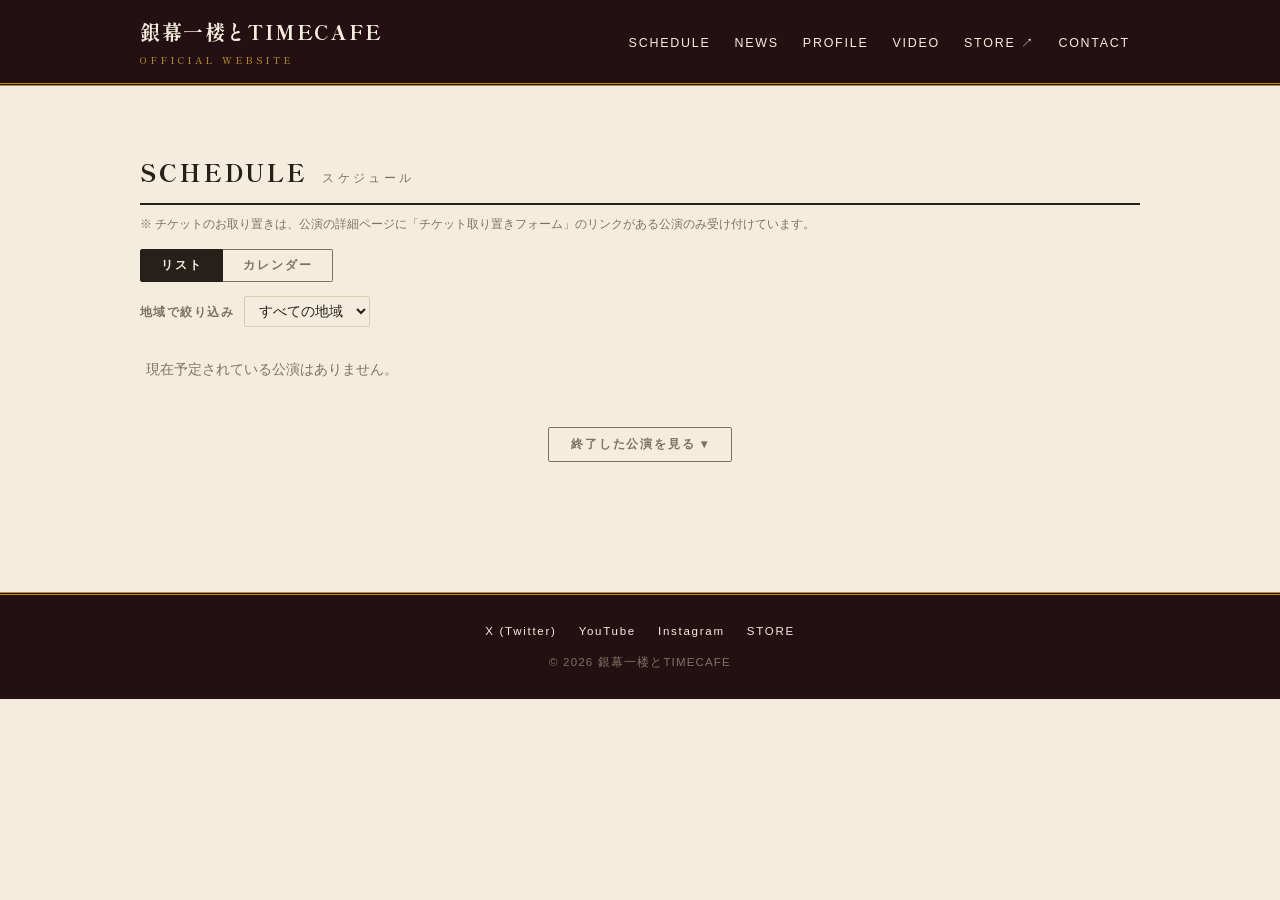
<file: schedule.html>
<!DOCTYPE html>
<html lang="ja">
<head>
<meta charset="UTF-8">
<meta name="viewport" content="width=device-width, initial-scale=1.0">
<title>SCHEDULE | 銀幕一楼とTIMECAFE</title>
<meta name="description" content="銀幕一楼とTIMECAFEのライブスケジュール。リスト・カレンダーで確認できます。">
<meta property="og:type" content="website">
<meta property="og:title" content="SCHEDULE | 銀幕一楼とTIMECAFE">
<meta property="og:url" content="https://ginmakuichiro.net/schedule">
<meta property="og:image" content="https://ginmakuichiro.net/img/ogp.jpg">
<meta name="twitter:card" content="summary_large_image">
<link rel="icon" href="/favicon.png?v=2" type="image/png">
<link rel="apple-touch-icon" href="/apple-touch-icon.png?v=2">
<link rel="preconnect" href="https://fonts.googleapis.com">
<link rel="preconnect" href="https://fonts.gstatic.com" crossorigin>
<link href="https://fonts.googleapis.com/css2?family=Shippori+Mincho+B1:wght@500;700;800&family=Zen+Kaku+Gothic+New:wght@400;500;700&display=swap" rel="stylesheet">
<link rel="stylesheet" href="/css/site.css?v=17">
</head>
<body>

<header>
  <div class="header-inner">
    <a class="site-title" href="/">銀幕一楼とTIMECAFE<small>OFFICIAL WEBSITE</small></a>
    <nav aria-label="メインメニュー">
      <ul>
        <li><a href="/schedule" aria-current="page">SCHEDULE</a></li>
        <li><a href="/news">NEWS</a></li>
        <li><a href="/profile">PROFILE</a></li>
        <li><a href="/#video">VIDEO</a></li>
        <li><a href="https://timecafe.thebase.in" target="_blank" rel="noopener">STORE ↗</a></li>
        <li><a href="/#contact">CONTACT</a></li>
      </ul>
    </nav>
  </div>
</header>

<main>
  <section id="schedule">
    <div class="sec-head">
      <h2>SCHEDULE</h2><span class="jp">スケジュール</span>
    </div>
    <p class="sec-note">※ チケットのお取り置きは、公演の詳細ページに「チケット取り置きフォーム」のリンクがある公演のみ受け付けています。</p>
    <div class="view-toggle" role="tablist" aria-label="表示切替">
      <button id="view-list" role="tab" aria-selected="true">リスト</button>
      <button id="view-cal" role="tab" aria-selected="false">カレンダー</button>
    </div>
    <div class="pref-filter" id="pref-filter-wrap" hidden>
      <label for="pref-filter">地域で絞り込み</label>
      <select id="pref-filter"><option value="">すべての地域</option></select>
    </div>
    <div id="sched-view-list">
      <ul class="sched-list" id="sched-upcoming"></ul>
      <div class="sched-toggle">
        <button id="toggle-past" aria-expanded="false">終了した公演を見る ▾</button>
      </div>
      <ul class="sched-list" id="sched-past" hidden></ul>
    </div>
    <div id="sched-view-cal" hidden>
      <div class="cal-head">
        <button id="cal-prev" aria-label="前の月">◀</button>
        <p class="cal-title serif" id="cal-title"></p>
        <button id="cal-next" aria-label="次の月">▶</button>
      </div>
      <div class="cal-grid" id="cal-grid"></div>
      <ul class="sched-list" id="cal-month-list"></ul>
    </div>
  </section>
</main>

<footer>
  <div class="sns">
    <a href="https://x.com/Ginmaku_Jimu" target="_blank" rel="noopener">X (Twitter)</a>
    <a href="https://www.youtube.com/@timecafe089542" target="_blank" rel="noopener">YouTube</a>
    <a href="https://www.instagram.com/ginmakuichiro_official/" target="_blank" rel="noopener">Instagram</a>
    <a href="https://timecafe.thebase.in" target="_blank" rel="noopener">STORE</a>
  </div>
  © 2026 銀幕一楼とTIMECAFE
</footer>

<script src="/js/site.js?v=4"></script>
<script>
let calYear, calMonth, scheduleData = [], prefFilter = "";

/* 都道府県フィルタ適用後のデータ */
function filteredData(){
  return prefFilter ? scheduleData.filter(e => e.pref === prefFilter) : scheduleData;
}

function setupPrefFilter(){
  const prefs = [...new Set(scheduleData.map(e => e.pref).filter(Boolean))];
  if(!prefs.length) return;
  const sel = document.getElementById("pref-filter");
  /* 北→南の並び（都道府県コード順）。リスト外（海外など）は末尾 */
  const ORDER = ["北海道","青森県","岩手県","宮城県","秋田県","山形県","福島県","茨城県","栃木県","群馬県","埼玉県","千葉県","東京都","神奈川県","新潟県","富山県","石川県","福井県","山梨県","長野県","岐阜県","静岡県","愛知県","三重県","滋賀県","京都府","大阪府","兵庫県","奈良県","和歌山県","鳥取県","島根県","岡山県","広島県","山口県","徳島県","香川県","愛媛県","高知県","福岡県","佐賀県","長崎県","熊本県","大分県","宮崎県","鹿児島県","沖縄県"];
  prefs.sort((a,b)=>{
    const ia = ORDER.indexOf(a), ib = ORDER.indexOf(b);
    return (ia<0?999:ia) - (ib<0?999:ib) || a.localeCompare(b,"ja");
  });
  for(const p of prefs){
    const o = document.createElement("option");
    o.value = p; o.textContent = p;
    sel.appendChild(o);
  }
  document.getElementById("pref-filter-wrap").hidden = false;
  sel.addEventListener("change", ()=>{
    prefFilter = sel.value;
    renderList();
    if(document.getElementById("sched-view-cal").hidden === false) renderCalendar();
  });
}

function renderList(){
  const today = new Date(); today.setHours(0,0,0,0);
  const data = filteredData();
  const upcoming = data.filter(e => parseDate(e.date) >= today).sort((a,b)=>a.date.localeCompare(b.date));
  const past = data.filter(e => parseDate(e.date) < today).sort((a,b)=>b.date.localeCompare(a.date));
  document.getElementById("sched-upcoming").innerHTML =
    upcoming.length ? upcoming.map(e=>schedItemHtml(e)).join("") : '<li class="empty-note">現在予定されている公演はありません。</li>';
  document.getElementById("sched-past").innerHTML = past.map(e=>schedItemHtml(e,"past")).join("");
}

function calEventHtml(e, today){
  const cls = (isBandType(e.type) ? "band" : "solo") + (parseDate(e.date) < today ? " done" : "");
  const url = eventUrl(e);
  return url
    ? `<a class="cal-ev ${cls}" href="${url}" title="${e.title}／${e.venue}">${e.title}</a>`
    : `<span class="cal-ev ${cls}" title="${e.title}／${e.venue}">${e.title}</span>`;
}

function renderCalendar(){
  const today = new Date(); today.setHours(0,0,0,0);
  document.getElementById("cal-title").textContent = `${calYear}年${calMonth+1}月`;

  const first = new Date(calYear, calMonth, 1);
  const start = new Date(first); start.setDate(1 - first.getDay());
  const byDate = {};
  for(const e of filteredData()) (byDate[e.date] ||= []).push(e);

  let html = DOW.map((w,i)=>`<div class="cal-dow${i===0?" sun":""}">${w}</div>`).join("");
  const d = new Date(start);
  do{
    for(let i=0;i<7;i++){
      const key = `${d.getFullYear()}-${pad(d.getMonth()+1)}-${pad(d.getDate())}`;
      const other = d.getMonth() !== calMonth ? " other" : "";
      const isToday = d.getTime() === today.getTime() ? " today" : "";
      const evs = (byDate[key]||[]).map(e=>calEventHtml(e, today)).join("");
      html += `<div class="cal-cell${other}${isToday}"><span class="n">${d.getDate()}</span>${evs}</div>`;
      d.setDate(d.getDate()+1);
    }
  }while(d.getMonth() === calMonth);
  document.getElementById("cal-grid").innerHTML = html;

  const monthEvents = filteredData()
    .filter(e => { const dd = parseDate(e.date); return dd.getFullYear()===calYear && dd.getMonth()===calMonth; })
    .sort((a,b)=>a.date.localeCompare(b.date));
  document.getElementById("cal-month-list").innerHTML =
    monthEvents.length ? monthEvents.map(e=>schedItemHtml(e, parseDate(e.date) < today ? "past" : "")).join("")
                       : '<li class="empty-note">この月の公演はありません。</li>';
}

document.getElementById("cal-prev").addEventListener("click", ()=>{ calMonth--; if(calMonth<0){calMonth=11;calYear--;} renderCalendar(); });
document.getElementById("cal-next").addEventListener("click", ()=>{ calMonth++; if(calMonth>11){calMonth=0;calYear++;} renderCalendar(); });

document.getElementById("toggle-past").addEventListener("click", function(){
  const past = document.getElementById("sched-past");
  const open = past.hidden;
  past.hidden = !open;
  this.setAttribute("aria-expanded", String(open));
  this.textContent = open ? "終了した公演を閉じる ▴" : "終了した公演を見る ▾";
});

function setView(mode){
  const list = mode === "list";
  document.getElementById("sched-view-list").hidden = !list;
  document.getElementById("sched-view-cal").hidden = list;
  document.getElementById("view-list").setAttribute("aria-selected", String(list));
  document.getElementById("view-cal").setAttribute("aria-selected", String(!list));
  if(!list) renderCalendar();
}
document.getElementById("view-list").addEventListener("click", ()=>setView("list"));
document.getElementById("view-cal").addEventListener("click", ()=>setView("cal"));

(async ()=>{
  const now = new Date();
  calYear = now.getFullYear(); calMonth = now.getMonth();
  try{
    scheduleData = await loadSchedule();
    setupPrefFilter();
    renderList();
  }catch(err){
    console.error(err);
    document.getElementById("sched-upcoming").innerHTML =
      '<li class="empty-note">スケジュールを読み込めませんでした。時間をおいて再度お試しください。</li>';
  }
})();
</script>
</body>
</html>
</file>
<file: css/site.css>
:root{
  --curtain:#7C2128;      /* 緞帳の赤 */
  --curtain-deep:#241012; /* 場内の闇 */
  --screen:#F4EDDD;       /* スクリーンの生成り */
  --screen-dim:#EAE0C9;
  --gold:#B98F24;         /* 座席番号の金 */
  --ink:#26201A;
  --ink-soft:#7C7263;
  --line:#D8CCB2;
  --radius:4px;
}
*{margin:0;padding:0;box-sizing:border-box}
html{scroll-behavior:smooth}
body{
  font-family:'Zen Kaku Gothic New',sans-serif;
  background:var(--screen);
  color:var(--ink);
  line-height:1.8;
  font-size:15px;
}
.serif{font-family:'Shippori Mincho B1',serif}

/* ---------- header ---------- */
header{
  background:var(--curtain-deep);
  color:var(--screen);
  position:sticky;top:0;z-index:50;
  border-bottom:3px double var(--gold);
}
.header-inner{
  max-width:1040px;margin:0 auto;
  display:flex;align-items:center;justify-content:space-between;
  padding:14px 20px;gap:16px;flex-wrap:wrap;
}
.site-title{
  font-family:'Shippori Mincho B1',serif;
  font-weight:800;font-size:1.25rem;letter-spacing:.08em;
  color:var(--screen);text-decoration:none;white-space:nowrap;
}
.site-title small{
  display:block;font-size:.6rem;font-weight:500;
  letter-spacing:.42em;color:var(--gold);margin-top:2px;
}
nav ul{display:flex;gap:4px;list-style:none;flex-wrap:wrap}
nav a{
  color:var(--screen);text-decoration:none;
  font-size:.78rem;letter-spacing:.14em;font-weight:500;
  padding:6px 10px;border-radius:var(--radius);
  transition:color .2s,background .2s;
}
nav a:hover,nav a:focus-visible{color:var(--gold);background:rgba(185,143,36,.12)}
a:focus-visible{outline:2px solid var(--gold);outline-offset:2px}

/* ---------- artist photo : 銀幕 ---------- */
.screen-visual{
  background:var(--curtain-deep);
  padding:30px 20px 0;
}
.screen-visual img{
  display:block;
  width:100%;max-width:960px;height:auto;
  margin:0 auto -46px;
  position:relative;z-index:5;
  border:1px solid var(--gold);
  outline:8px solid #17090A;
  outline-offset:-1px;
  box-shadow:0 0 60px rgba(185,143,36,.18), 0 18px 40px rgba(0,0,0,.5);
}

/* ---------- hero : NOW SHOWING ---------- */
.hero{
  background:
    repeating-linear-gradient(90deg,
      var(--curtain) 0 42px,
      #6A1B21 42px 84px);
  padding:92px 20px 72px;
  position:relative;
}
.hero::after{ /* 緞帳の裾の影 */
  content:"";position:absolute;left:0;right:0;bottom:0;height:26px;
  background:radial-gradient(ellipse at 50% 0,rgba(0,0,0,.35),transparent 70%);
}
.hero-inner{max-width:760px;margin:0 auto}
.hero-label{
  text-align:center;color:var(--screen);
  letter-spacing:.5em;font-size:.8rem;font-weight:700;
  margin-bottom:18px;text-indent:.5em;
}
.hero-label::before,.hero-label::after{content:"─";color:var(--gold);letter-spacing:0;margin:0 12px}

/* 半券チケット */
.ticket{
  background:var(--screen);
  border-radius:6px;
  display:grid;grid-template-columns:150px 1fr;
  box-shadow:0 14px 34px rgba(0,0,0,.4);
  position:relative;overflow:hidden;
}
.ticket-date{
  background:var(--curtain-deep);color:var(--screen);
  display:flex;flex-direction:column;align-items:center;justify-content:center;
  padding:26px 10px;gap:2px;
  border-right:2px dashed var(--screen); /* ミシン目 */
}
.ticket-date .month{font-size:.75rem;letter-spacing:.25em;color:var(--gold)}
.ticket-date .day{font-family:'Shippori Mincho B1',serif;font-size:3.1rem;font-weight:800;line-height:1}
.ticket-date .dow{font-size:.75rem;letter-spacing:.2em}
.ticket-body{padding:24px 28px 22px}
.ticket-body .tag{margin-bottom:8px}
.ticket-title{
  font-family:'Shippori Mincho B1',serif;
  font-size:1.45rem;font-weight:700;line-height:1.4;margin-bottom:10px;
}
.ticket-meta{font-size:.85rem;color:var(--ink-soft);display:flex;gap:18px;flex-wrap:wrap}
.ticket-meta b{color:var(--ink);font-weight:700}
.ticket-stub-note{
  position:absolute;top:10px;right:14px;
  font-size:.62rem;letter-spacing:.3em;color:var(--gold);font-weight:700;
}
.hero-empty{
  background:var(--screen);border-radius:6px;padding:34px 28px;text-align:center;
  box-shadow:0 14px 34px rgba(0,0,0,.4);
  font-family:'Shippori Mincho B1',serif;font-size:1.05rem;
}

/* ---------- 共通セクション ---------- */
main{max-width:1040px;margin:0 auto;padding:0 20px 60px}
section{padding-top:64px}
.sec-head{
  display:flex;align-items:baseline;gap:14px;
  border-bottom:2px solid var(--ink);padding-bottom:10px;margin-bottom:6px;
}
.sec-head h2{
  font-family:'Shippori Mincho B1',serif;
  font-size:1.5rem;font-weight:800;letter-spacing:.12em;
}
.sec-head .jp{font-size:.72rem;color:var(--ink-soft);letter-spacing:.3em}
.sec-note{font-size:.78rem;color:var(--ink-soft);margin:10px 0 2px;line-height:1.6}
.sec-more{margin-left:auto;font-size:.75rem;letter-spacing:.15em}
.sec-more a{color:var(--curtain);text-decoration:none;font-weight:700}
.sec-more a:hover{text-decoration:underline}

/* ---------- schedule ---------- */
.sched-list{list-style:none}
.sched-item{
  display:grid;
  grid-template-columns:118px 1fr auto;
  gap:0 22px;align-items:center;
  padding:18px 6px;
  border-bottom:1px solid var(--line);
}
.sched-item:hover{background:var(--screen-dim)}
.s-date{
  font-family:'Shippori Mincho B1',serif;
  display:flex;align-items:baseline;gap:6px;
  border-right:1px dashed var(--line);padding-right:16px;
}
.s-date .d{font-size:1.7rem;font-weight:800;line-height:1}
.s-date .m{font-size:.8rem;color:var(--ink-soft)}
.s-date .w{font-size:.72rem;color:var(--curtain);font-weight:700}
.s-main .title{font-weight:700;font-size:1rem;line-height:1.5}
.s-main .venue{font-size:.82rem;color:var(--ink-soft);margin-top:2px}
.s-main .detail,.ticket-body .detail{font-size:.78rem;color:var(--ink-soft);margin-top:4px;letter-spacing:.02em}
.ticket-body .detail{margin-top:8px;border-top:1px dashed var(--line);padding-top:8px}
.tag{
  display:inline-block;font-size:.66rem;font-weight:700;letter-spacing:.12em;
  padding:2px 10px;border-radius:2px;vertical-align:middle;
}
.tag-band{background:var(--curtain);color:var(--screen)}
.tag-solo{background:transparent;color:var(--curtain);border:1px solid var(--curtain)}
.tag-pref{background:transparent;color:var(--ink-soft);border:1px solid var(--ink-soft);margin-left:6px}
.pref-filter{display:flex;align-items:center;gap:10px;margin:14px 0 4px}
.pref-filter label{font-size:.78rem;font-weight:700;letter-spacing:.12em;color:var(--ink-soft)}
.pref-filter select{
  font-family:inherit;font-size:.85rem;padding:6px 10px;
  background:var(--screen);color:var(--ink);border:1px solid var(--line);border-radius:2px;
}
.s-link a{
  font-size:.78rem;color:var(--ink);text-decoration:none;font-weight:700;
  border:1px solid var(--ink);border-radius:2px;padding:6px 14px;
  letter-spacing:.1em;transition:background .2s,color .2s;white-space:nowrap;
}
.s-link a:hover{background:var(--ink);color:var(--screen)}
.sched-toggle{
  margin-top:18px;text-align:center;
}
.sched-toggle button{
  font-family:inherit;font-size:.78rem;letter-spacing:.15em;font-weight:700;
  background:none;border:1px solid var(--ink-soft);color:var(--ink-soft);
  padding:8px 22px;border-radius:2px;cursor:pointer;
}
.sched-toggle button:hover{border-color:var(--ink);color:var(--ink)}
.past .s-date,.past .s-main{opacity:.55}
.empty-note{padding:26px 6px;color:var(--ink-soft);font-size:.9rem}

/* ---------- schedule : view toggle & calendar ---------- */
.view-toggle{display:flex;gap:0;margin:14px 0 6px}
.view-toggle button{
  font-family:inherit;font-size:.75rem;letter-spacing:.15em;font-weight:700;
  background:none;border:1px solid var(--ink-soft);color:var(--ink-soft);
  padding:7px 20px;cursor:pointer;
}
.view-toggle button:first-child{border-radius:2px 0 0 2px}
.view-toggle button:last-child{border-radius:0 2px 2px 0;border-left:none}
.view-toggle button[aria-selected="true"]{
  background:var(--ink);border-color:var(--ink);color:var(--screen);
}
.cal-head{
  display:flex;align-items:center;justify-content:center;gap:22px;
  margin:20px 0 12px;
}
.cal-title{font-size:1.2rem;font-weight:800;letter-spacing:.12em;min-width:9em;text-align:center}
.cal-head button{
  font-family:inherit;font-size:.8rem;background:none;cursor:pointer;
  border:1px solid var(--ink-soft);color:var(--ink-soft);border-radius:2px;
  padding:6px 14px;
}
.cal-head button:hover{border-color:var(--ink);color:var(--ink)}
.cal-grid{
  display:grid;grid-template-columns:repeat(7,1fr);
  border-top:1px solid var(--line);border-left:1px solid var(--line);
}
.cal-dow{
  text-align:center;font-size:.68rem;font-weight:700;letter-spacing:.15em;
  padding:6px 0;color:var(--ink-soft);
  border-right:1px solid var(--line);border-bottom:1px solid var(--line);
  background:var(--screen-dim);
}
.cal-dow.sun{color:var(--curtain)}
.cal-cell{
  min-height:74px;padding:4px;font-size:.72rem;
  border-right:1px solid var(--line);border-bottom:1px solid var(--line);
  vertical-align:top;
}
.cal-cell.other{background:var(--screen-dim);opacity:.5}
.cal-cell .n{font-family:'Shippori Mincho B1',serif;font-weight:700}
.cal-cell.today .n{
  display:inline-block;background:var(--gold);color:var(--screen);
  border-radius:50%;width:1.7em;height:1.7em;line-height:1.7em;text-align:center;
}
.cal-ev{
  display:block;margin-top:3px;padding:1px 4px;border-radius:2px;
  font-size:.62rem;font-weight:700;line-height:1.4;
  overflow:hidden;text-overflow:ellipsis;white-space:nowrap;
  text-decoration:none;
}
.cal-ev.band{background:var(--curtain);color:var(--screen)}
.cal-ev.solo{border:1px solid var(--curtain);color:var(--curtain)}
.cal-ev.solo::before{content:"◆ ";font-size:.55rem}
.cal-ev.done{opacity:.45}
#cal-month-list{margin-top:20px}
@media (max-width:720px){
  .cal-cell{min-height:56px;padding:2px;font-size:.66rem}
  .cal-ev{font-size:.55rem;padding:1px 2px}
}

/* ---------- news ---------- */
.news-list{list-style:none}
.news-item{
  display:grid;grid-template-columns:110px 84px 1fr;gap:16px;align-items:center;
  padding:15px 6px;border-bottom:1px solid var(--line);
}
.news-item time{font-size:.8rem;color:var(--ink-soft);font-family:'Shippori Mincho B1',serif}
.news-cat{
  font-size:.64rem;font-weight:700;letter-spacing:.15em;text-align:center;
  border:1px solid var(--gold);color:var(--gold);padding:2px 0;border-radius:2px;
}
.news-item .n-title{font-weight:500}
.news-item a{color:var(--ink);text-decoration:none}
.news-item a:hover{color:var(--curtain);text-decoration:underline}

/* ---------- profile / video / contact ---------- */
.duo{display:grid;grid-template-columns:1fr 1fr;gap:40px}
.profile-text{font-size:.92rem}
.profile-text p+p{margin-top:12px}
.video-wrap{position:relative;padding-top:56.25%;background:var(--curtain-deep);border-radius:var(--radius);overflow:hidden}
.video-wrap iframe{position:absolute;inset:0;width:100%;height:100%;border:0}
.contact-box{
  margin-top:64px;
  background:var(--curtain-deep);color:var(--screen);
  border-radius:6px;padding:36px 28px;text-align:center;
}
.contact-box h2{font-family:'Shippori Mincho B1',serif;letter-spacing:.2em;font-size:1.2rem;margin-bottom:10px}
.contact-box p{font-size:.85rem;color:#CDbfae;margin-bottom:18px}
.btn-gold{
  display:inline-block;background:var(--gold);color:var(--curtain-deep);
  font-weight:700;letter-spacing:.15em;font-size:.85rem;
  padding:10px 32px;border-radius:2px;text-decoration:none;
}
.btn-gold:hover{filter:brightness(1.1)}

/* ---------- footer ---------- */
footer{
  background:var(--curtain-deep);color:var(--ink-soft);
  text-align:center;padding:26px 20px;font-size:.72rem;letter-spacing:.1em;
  border-top:3px double var(--gold);margin-top:70px;
}
footer .sns{margin-bottom:10px;display:flex;gap:22px;justify-content:center}
footer .sns a{color:var(--screen);text-decoration:none;letter-spacing:.15em}
footer .sns a:hover{color:var(--gold)}

/* ---------- responsive ---------- */
@media (max-width:720px){
  .ticket{grid-template-columns:104px 1fr}
  .ticket-body{padding:18px 18px 16px}
  .ticket-title{font-size:1.15rem}
  .sched-item{grid-template-columns:92px 1fr;grid-template-rows:auto auto}
  .s-date{flex-wrap:wrap;row-gap:2px;align-self:start}
  .s-link{grid-column:2;justify-self:start;margin-top:8px}
  .news-item{grid-template-columns:84px 1fr;grid-template-rows:auto auto}
  .news-cat{grid-row:1;grid-column:2;justify-self:start;padding:2px 12px}
  .news-item time{grid-row:1}
  .news-item .n-title{grid-column:1/3}
  .duo{grid-template-columns:1fr}
}
@media (prefers-reduced-motion:reduce){html{scroll-behavior:auto}}

/* ---------- schedule links ---------- */
.title-link{color:inherit;text-decoration:none}
.title-link:hover{color:var(--curtain);text-decoration:underline}
.ticket-link{display:block;text-decoration:none;color:inherit}
.ticket-link:hover .ticket{box-shadow:0 18px 40px rgba(0,0,0,.5)}

/* ---------- youtube banner ---------- */
.yt-banner{
  display:flex;align-items:center;gap:20px;
  background:var(--curtain-deep);color:var(--screen);
  border:1px solid var(--gold);border-radius:6px;
  padding:26px 28px;text-decoration:none;margin-top:8px;
  transition:box-shadow .2s;
}
.yt-banner:hover{box-shadow:0 10px 28px rgba(0,0,0,.35)}
.yt-play{
  flex:none;width:58px;height:58px;border:2px solid var(--gold);border-radius:50%;
  display:flex;align-items:center;justify-content:center;
  color:var(--gold);font-size:1.2rem;padding-left:4px;
}
.yt-banner:hover .yt-play{background:var(--gold);color:var(--curtain-deep)}
.yt-text b{font-family:'Shippori Mincho B1',serif;font-size:1.1rem;letter-spacing:.06em;display:block}
.yt-text small{color:#CDbfae;font-size:.8rem}
.yt-arrow{margin-left:auto;color:var(--gold);font-size:1.2rem}

/* ---------- video section ---------- */
.video-duo{margin-top:14px;align-items:center}
.video-lead{font-size:1.25rem;font-weight:700;line-height:1.7;margin-bottom:20px}
.video-intro .yt-banner{padding:18px 20px;gap:14px}
.video-intro .yt-play{width:46px;height:46px;font-size:1rem}
.video-intro .yt-text b{font-size:.95rem}

/* ---------- youtube membership ---------- */
.yt-member{
  margin-top:14px;padding:14px 18px;
  background:var(--screen-dim);border:1px dashed var(--gold);border-radius:6px;
}
.yt-member-head{font-size:.95rem;font-weight:700;letter-spacing:.04em;margin-bottom:6px}
.yt-member-price{
  display:inline-block;margin-left:8px;padding:1px 10px;
  font-size:.72rem;letter-spacing:.08em;
  color:var(--curtain-deep);background:var(--gold);border-radius:2px;vertical-align:middle;
}
.yt-member-text{font-size:.82rem;color:var(--ink-soft);line-height:1.8}

/* ---------- profile duo ---------- */
.profile-duo{align-items:start;margin-top:14px}
.profile-side-photo img{width:100%;height:auto;border-radius:4px}
@media(max-width:720px){.profile-side-photo{margin-bottom:8px}}

/* ---------- hero ticket 8割サイズ調整 ---------- */
.hero{padding:76px 20px 60px}
.hero-inner{max-width:620px}
.ticket{grid-template-columns:126px 1fr}
.ticket-date{padding:20px 8px}
.ticket-date .day{font-size:2.5rem}
.ticket-body{padding:18px 22px 16px}
.ticket-title{font-size:1.2rem}

/* ---------- setlist shikishi cta ---------- */
.shikishi-cta{
  margin-top:40px;text-align:center;
  background:var(--screen-dim);border:1px dashed var(--gold);border-radius:6px;
  padding:24px 20px;
}
.shikishi-lead{font-size:1rem;font-weight:700;margin-bottom:14px;letter-spacing:.04em}

/* ---------- fan video form ---------- */
.fan-video-box{
  margin-top:26px;background:var(--screen-dim);
  border:1px dashed var(--gold);border-radius:6px;padding:22px 24px;
}
.fv-title{font-size:1.02rem;font-weight:700;margin-bottom:8px}
.fv-text{font-size:.85rem;color:var(--ink-soft);margin-bottom:16px}
.fv-links{display:flex;gap:14px;flex-wrap:wrap}
.fv-btn{
  flex:1;min-width:220px;text-align:center;text-decoration:none;
  border:1px solid var(--ink);border-radius:4px;padding:12px 16px;
  color:var(--ink);font-weight:700;font-size:.9rem;letter-spacing:.06em;
  transition:background .2s,color .2s;
}
.fv-btn small{display:block;font-weight:500;font-size:.7rem;color:var(--ink-soft);margin-top:2px}
.fv-btn:hover{background:var(--ink);color:var(--screen)}
.fv-btn:hover small{color:var(--screen-dim)}

/* ---------- cta 8割サイズ調整 & 装飾 ---------- */
.shikishi-cta{
  padding:22px 16px 20px;margin-top:32px;max-width:820px;margin-left:auto;margin-right:auto;
  /* 二重の金枠 */
  border:1px solid var(--gold);
  outline:1px solid var(--gold);outline-offset:4px;
  background:
    radial-gradient(circle at 50% -40%, rgba(185,143,36,.14), transparent 60%),
    var(--screen-dim);
}
.shikishi-eyebrow{
  font-size:.66rem;font-weight:700;letter-spacing:.4em;color:var(--gold);
  margin-bottom:8px;
}
.shikishi-lead{font-size:.9rem;margin-bottom:12px}
/* 見出しの左右に飾り */
.shikishi-lead::before{content:"✦ ";color:var(--gold);font-size:.8em}
.shikishi-lead::after{content:" ✦";color:var(--gold);font-size:.8em}
.shikishi-cta .btn-gold{font-size:.78rem;padding:8px 26px}
.fan-video-box{padding:16px 18px;margin-top:22px}
.fv-title{font-size:.92rem;margin-bottom:6px}
.fv-text{font-size:.78rem;margin-bottom:12px}
.fv-links{gap:10px}
.fv-btn{min-width:180px;padding:9px 12px;font-size:.82rem}
.fv-btn small{font-size:.65rem}

/* ---------- calendar: イベント名を折り返し（列伸び防止） ---------- */
.cal-grid{grid-template-columns:repeat(7,minmax(0,1fr))}
.cal-cell{min-width:0}
.cal-ev{
  white-space:normal;
  overflow-wrap:anywhere;
  line-height:1.35;
  text-overflow:clip;
}

/* ---------- visitor counter ---------- */
.visitor-strip{
  background:var(--curtain-deep);
  /* アー写が-46pxはみ出して重なるぶん上に余白を取る */
  text-align:center;padding:60px 0 20px;
  overflow:hidden;
}
.visitor-strip p{
  color:var(--screen);font-size:.8rem;letter-spacing:.18em;
  display:inline-flex;align-items:center;justify-content:center;gap:10px;
  white-space:nowrap;
  /* steps()でカクカク動かして平成レトロ感を出す（1コマ0.5秒） */
  animation:visitor-marquee 30s steps(60,end) infinite;
}
.v-kiriban{
  margin-top:10px;color:var(--gold);font-size:.85rem;font-weight:700;
  letter-spacing:.12em;
  animation:kiriban-blink 1s steps(2,jump-none) infinite;
}
.v-kiriban-sub{
  display:block;margin-top:4px;color:var(--screen);font-size:.75rem;font-weight:400;
}
@keyframes kiriban-blink{
  from{opacity:1}
  to{opacity:0}
}
/* 平成レトロなマーキー: 画面右端から左端へ */
@keyframes visitor-marquee{
  from{transform:translateX(50vw) translateX(50%)}
  to{transform:translateX(-50vw) translateX(-50%)}
}
.v-digits{display:inline-flex;gap:3px}
.v-d{
  display:inline-block;width:1.5em;padding:3px 0;text-align:center;
  background:#17090A;border:1px solid var(--gold);border-radius:2px;
  color:var(--gold);font-family:'Shippori Mincho B1',serif;
  font-size:1rem;font-weight:700;letter-spacing:0;
}

/* ---------- BACKSTAGE TOUR：楽屋口バナー（v14） ---------- */
.nav-backstage{color:#F2D178 !important}
.nav-backstage:hover,.nav-backstage:focus-visible{color:var(--curtain-deep) !important;background:#F2D178 !important}

.stage-door{
  position:relative;display:block;overflow:hidden;text-decoration:none;
  margin-top:34px;padding:30px 30px 66px;
  color:var(--screen);
  background-color:#26262b;
  background-image:url("/backstage/assets/room/tile_wall.png?v=20260726");
  background-size:48px 48px;
  image-rendering:pixelated;
  border:1px solid var(--gold);
  outline:1px solid var(--gold);outline-offset:4px;
  border-radius:var(--radius);
  transition:box-shadow .25s;
}
.stage-door:hover{box-shadow:0 12px 32px rgba(0,0,0,.4)}

/* 楽屋口の灯り */
.sd-lamp{
  position:absolute;left:0;right:0;top:0;height:80%;pointer-events:none;
  background:radial-gradient(ellipse 55% 100% at 24% -10%, rgba(242,209,120,.24), transparent 70%);
  opacity:.85;transition:opacity .25s;
}
.stage-door:hover .sd-lamp{opacity:1}

.sd-body{position:relative;z-index:2;display:block;max-width:min(560px,58%)}
.sd-title{
  display:block;font-size:1.6rem;font-weight:800;
  letter-spacing:.1em;line-height:1.35;
}
.sd-lead{display:block;margin-top:8px;font-size:.88rem;line-height:1.8;color:#CFC6B8}
.sd-enter{
  display:inline-block;margin-top:18px;padding:8px 24px;
  border:1px solid var(--gold);color:var(--gold);border-radius:var(--radius);
  font-size:.78rem;letter-spacing:.14em;
  transition:background .2s,color .2s;
}
.stage-door:hover .sd-enter{background:var(--gold);color:var(--curtain-deep)}

/* 楽屋の床とメンバー */
.sd-floor{
  position:absolute;left:0;right:0;bottom:0;height:52px;
  background-image:url("/backstage/assets/room/tile_floor.png?v=20260726");
  background-size:48px 48px;
  image-rendering:pixelated;
  box-shadow:inset 0 2px 0 rgba(0,0,0,.45);
}
.sd-cast{
  position:absolute;right:30px;bottom:52px;z-index:2;
  display:flex;align-items:flex-end;gap:10px;
}
.sd-cast img{width:48px;height:48px;display:block;image-rendering:pixelated}
.sd-door{width:48px !important;height:78px !important;margin-right:14px}
.stage-door:hover .sd-cast img:not(.sd-door){animation:sd-bob .52s ease-in-out infinite alternate}
.stage-door:hover .sd-cast img:nth-child(3){animation-delay:.07s}
.stage-door:hover .sd-cast img:nth-child(4){animation-delay:.14s}
.stage-door:hover .sd-cast img:nth-child(5){animation-delay:.21s}
.stage-door:hover .sd-cast img:nth-child(6){animation-delay:.28s}
@keyframes sd-bob{from{transform:translateY(0)}to{transform:translateY(-4px)}}

@media(max-width:720px){
  .stage-door{padding:24px 20px 130px;margin-top:26px}
  .sd-body{max-width:100%}
  .sd-title{font-size:1.25rem}
  .sd-lead{font-size:.82rem;line-height:1.85}
  .sd-cast{left:0;right:0;justify-content:center;gap:6px}
  .sd-cast img{width:40px;height:40px}
  .sd-door{width:40px !important;height:65px !important;margin-right:8px}
}
@media(prefers-reduced-motion:reduce){
  .stage-door:hover .sd-cast img{animation:none}
}
</file>
